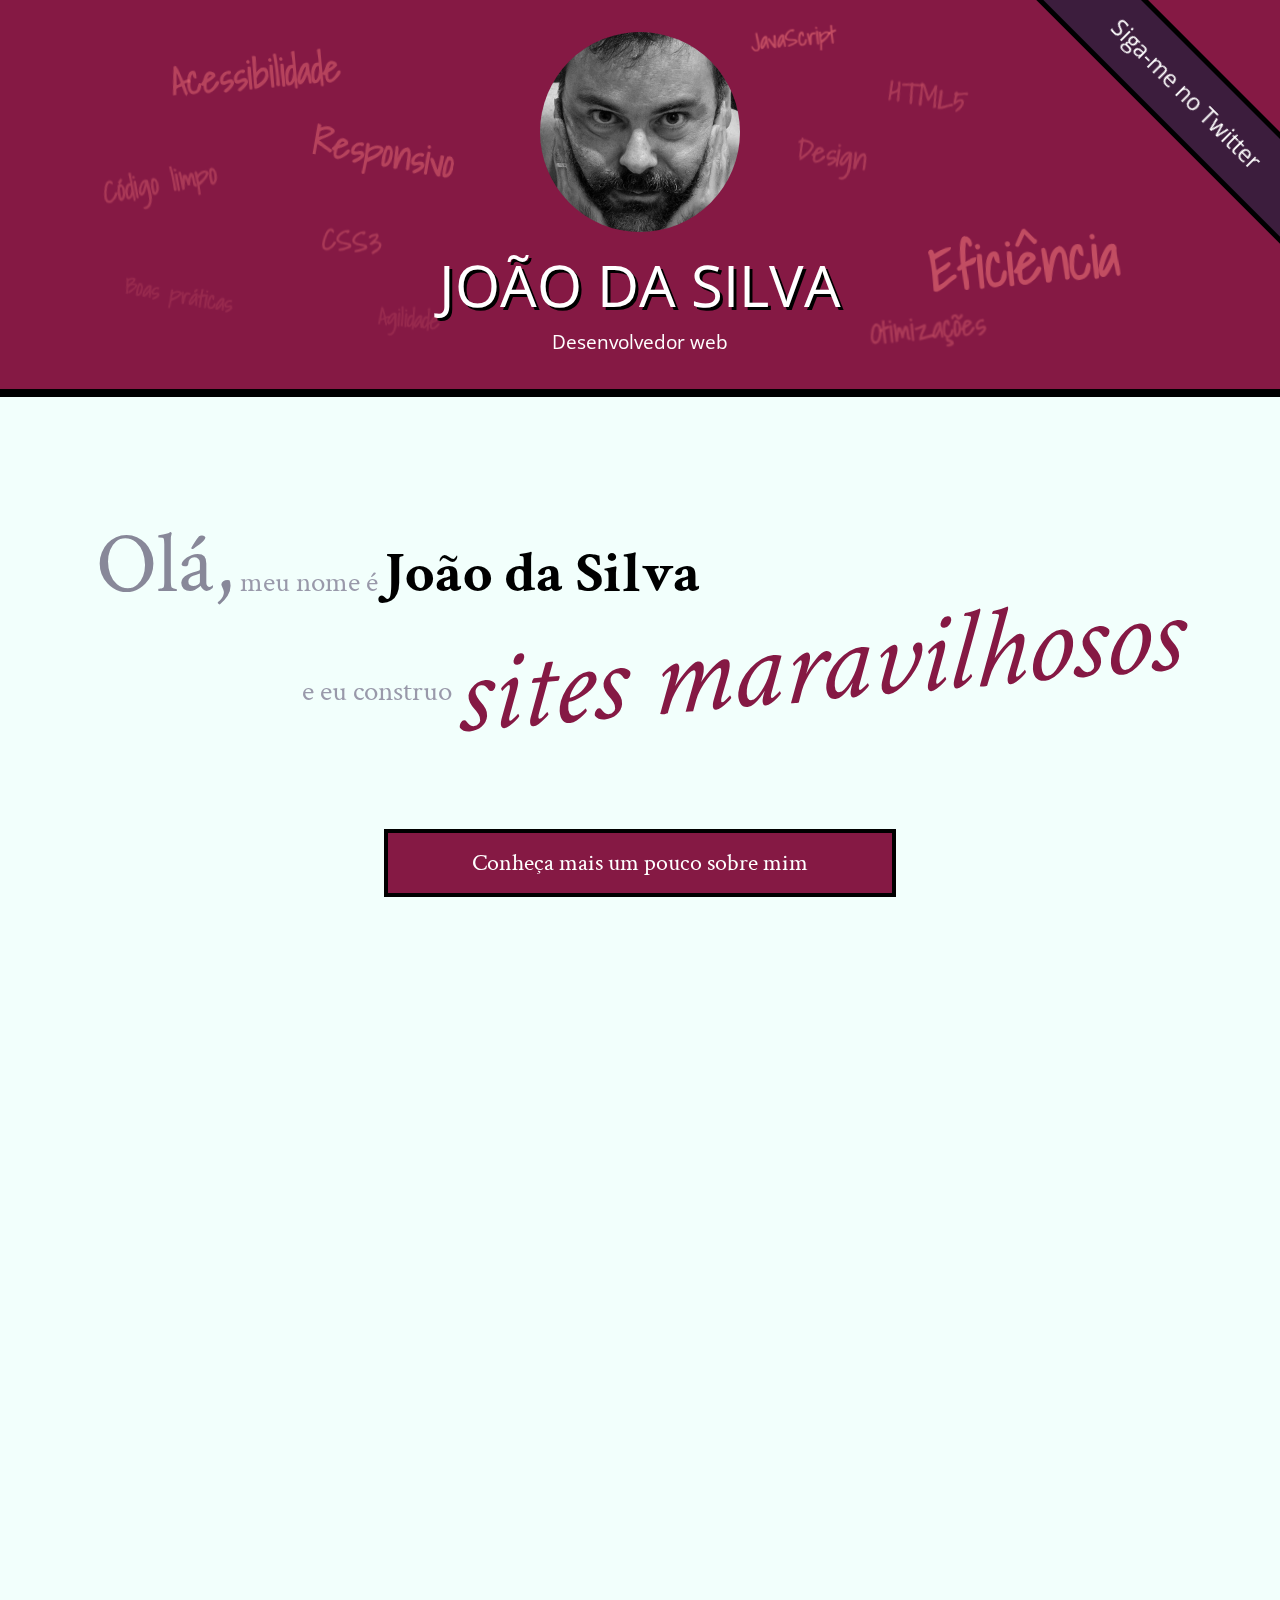
<file: Modelo de Layout/index.html>
<!DOCTYPE html>
<html lang="pt">
<head>
    <meta charset="UTF-8">
    <title>João da Silva - Desenvolvedor Web</title>
    <link rel="shortcut icon" href="imagens/favicon.png">
    <link rel="stylesheet" href="css/reset.css">
    <link rel="stylesheet" href="css/site.css">
    <link rel="stylesheet" href="css/index.css">
    <link rel="stylesheet" href="http://fonts.googleapis.com/css?family=Crimson+Text:400,400italic,600">
    <link rel="stylesheet" href="http://fonts.googleapis.com/css?family=Open+Sans+Condensed:700">
    <link rel="stylesheet" href="http://fonts.googleapis.com/css?family=Shadows+Into+Light">
</head>
<body>
    <header class="titulo-principal">
        <img class="foto-home" src="imagens/eu.jpg" alt="Foto de João da Silva">
        <h1>João da Silva</h1>
        <p class="subtitulo-principal">Desenvolvedor web</p>
        <ul class="palavras-home">
            <li class="palavra-home eficiencia">Eficiência</li>
            <li class="palavra-home boas-praticas">Boas práticas</li>
            <li class="palavra-home codigo-limpo">Código limpo</li>
            <li class="palavra-home css3">CSS3</li>
            <li class="palavra-home html5">HTML5</li>
            <li class="palavra-home javascript">JavaScript</li>
            <li class="palavra-home acessibilidade">Acessibilidade</li>
            <li class="palavra-home responsivo">Responsivo</li>
            <li class="palavra-home otimizacoes">Otimizações</li>
            <li class="palavra-home agilidade">Agilidade</li>
            <li class="palavra-home design">Design</li>
        </ul>
        <a class="banner-twitter" href="http://twitter.com/joaodasilva">Siga-me no Twitter</a>
    </header>
    <main>
        <section class="secao-inicio saudacao">
            <p class="saudacao"><span class="saudacao-inicio">Olá,</span> meu nome é <strong>João da Silva</strong> <span class="saudacao-ultima-linha">e eu construo <em>sites maravilhosos</em></span></p>
            <a class="botao-index" href="bio.html">Conheça mais um pouco sobre mim</a>
        </section>
        <section class="secao-inicio trabalhos">
            <h2>Trabalhos</h2>
            <ul>
                <li><img src="imagens/bmw.png" alt="Site da BMW"></li>
                <li><img src="imagens/ibm.png" alt="Site da IBM"></li>
                <li><img src="imagens/uol.png" alt="Site da UOL"></li>
            </ul>
            <a class="botao-index" href="portfolio.html">Veja mais</a>
        </section>
        <section class="secao-inicio blog">
            <h2>Blog</h2>
            <small>Últimos posts</small>
            <ol>
                <li class="mais-recente">
                    <a href="blog.html">O essencial de design responsivo</a>
                    <p class="inicio-post">
                        Design responsivo tem ganho cada vez mais atenção como técnica de desenvolvimento de páginas web para dispositivos móveis. Mas como começar?
                    </p>
                </li>
                <li>
                    <a href="blog.html">Por que fazer páginas acessíveis?</a>
                    <p class="inicio-post">
                        Tem se falado cada vez sobre acessibilidade na web. Há diversas técnicas e diretivas a serem seguidas, inclusive da própria W3C. Mas vale a pena investir nisso?
                    </p>
                </li>
                <li>
                    <a href="blog.html">JavaScript não obstrusivo</a>
                    <p class="inicio-post">
                        JavaScript é uma linguagem essencial hoje em dia para criar páginas ricas, interativas e dinâmicas. Porém, há alguns cuidados que devem ser tomados ao colocarmos código JavaScript em nossas páginas.
                    </p>
                </li>
            </ol>
            <a class="botao-index" href="blog.html">Veja mais</a>
        </section>
    </main>
    <footer>
        <h2>Vamos conversar?</h2>
        <p>Você pode entrar em contato comigo <a href="contato.html">por e-mail</a> ou pelo telefone <a href="tel:+551234567890">(12) 3456-7890</a></p>
    </footer>
</body>
</html>
</file>
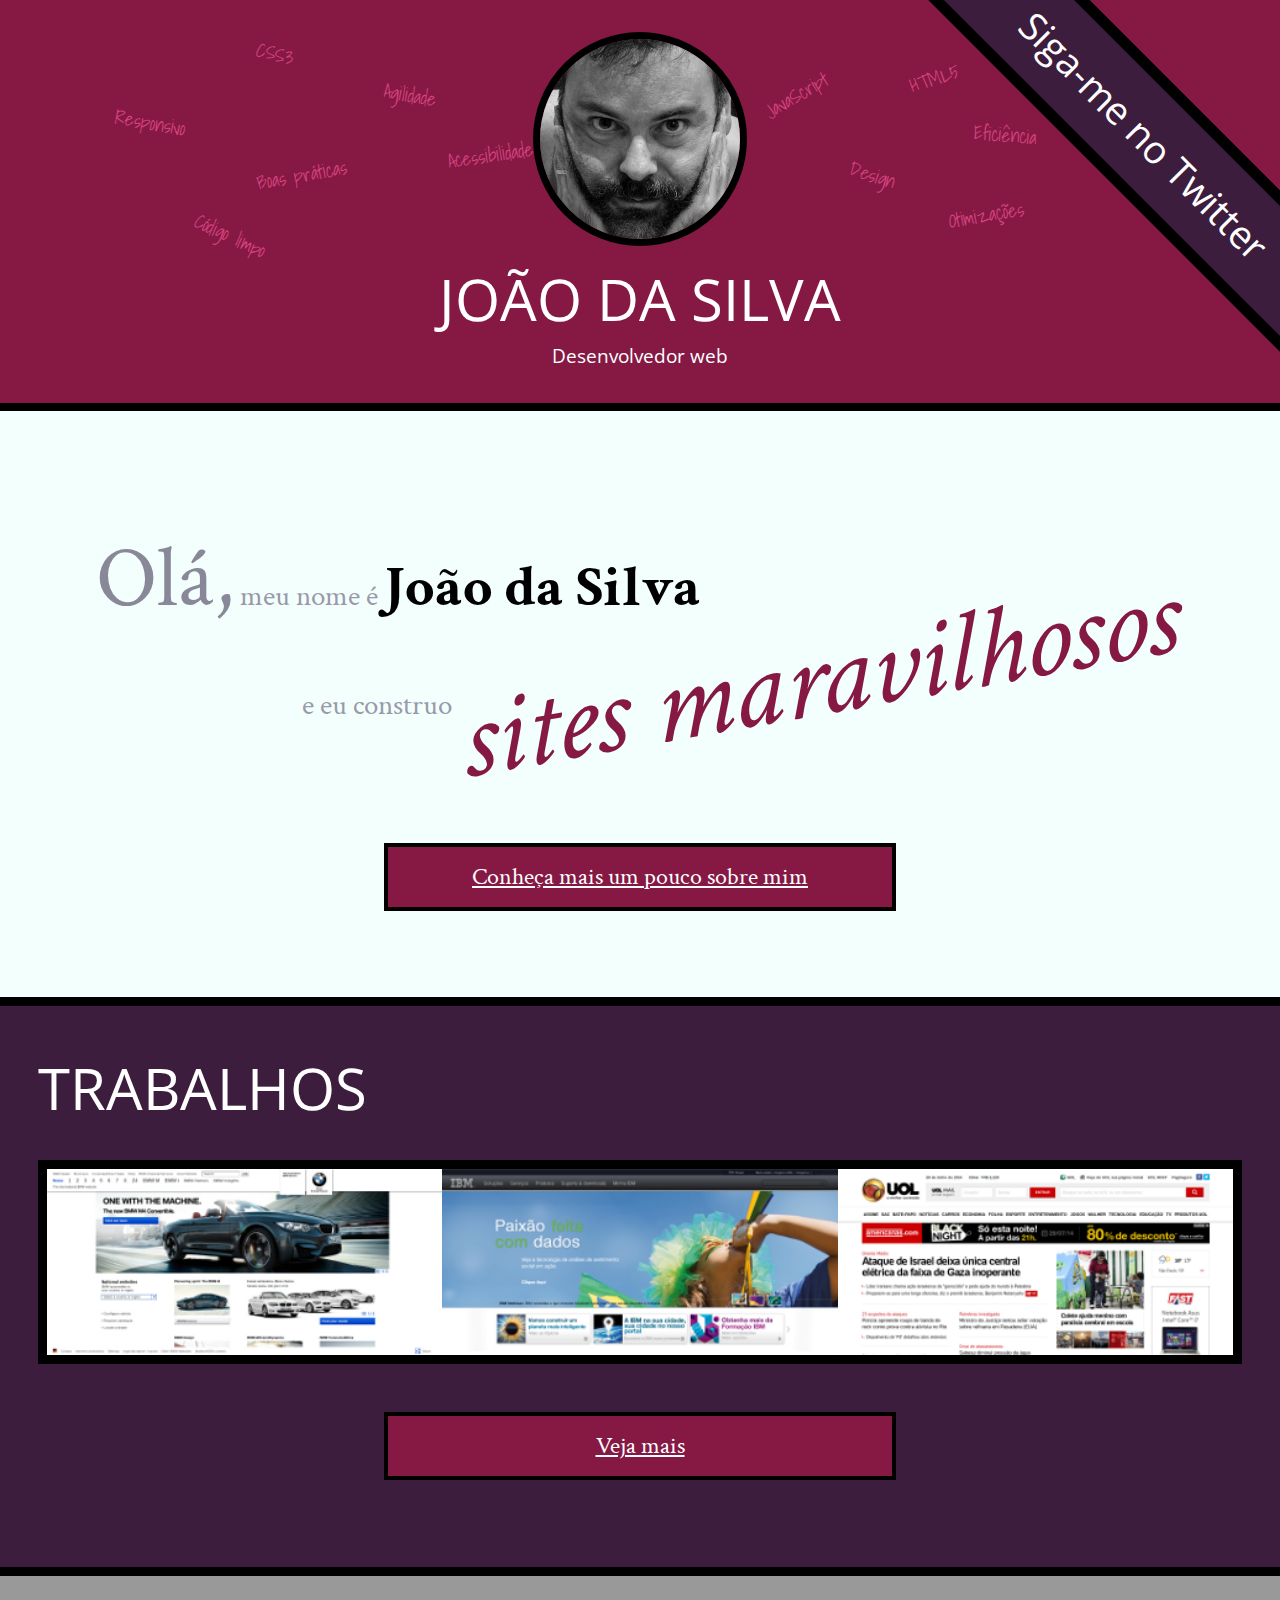
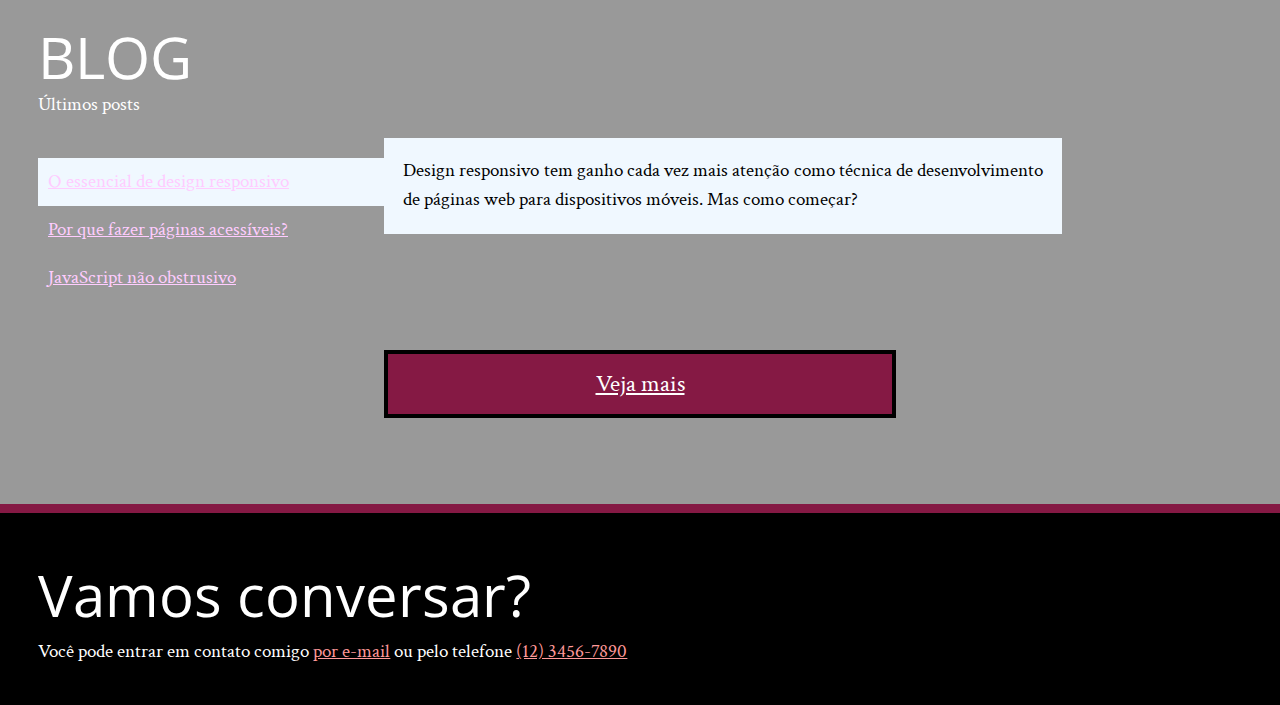
<file: SiteJoao/index.html>
<!DOCTYPE html>
<html lang="pt">
<head>
    <meta charset="UTF-8">
    <title>João da Silva - Desenvolvedor Web</title>
    <link rel="shortcut icon" href="imagens/favicon.png">
    <link rel="stylesheet" href="css/reset.css">
    <link rel="stylesheet" href="css/site.css">
    <link rel="stylesheet" href="css/index.css">
    <link rel="stylesheet" href="http://fonts.googleapis.com/css?family=Crimson+Text:400,400italic,600">
    <link rel="stylesheet" href="http://fonts.googleapis.com/css?family=Open+Sans+Condensed:700">
    <link rel="stylesheet" href="http://fonts.googleapis.com/css?family=Shadows+Into+Light">
</head>
<body>
    <header class="titulo-principal">
        <img class="foto-home" src="imagens/eu.jpg" alt="Foto de João da Silva">
        <a class="banner-tw" href="https://twitter.com/joaodasilva">Siga-me no Twitter</a>
        <h1>João da Silva</h1>
        <p class="subtitulo-principal">Desenvolvedor web</p>
        <ul class = "palavras-home">
            <li class="palavra-home eficiencia">Eficiência</li>
            <li class="palavra-home boas-praticas">Boas práticas</li>
            <li class="palavra-home codigo-limpo">Código limpo</li>
            <li class="palavra-home css3">CSS3</li>
            <li class="palavra-home html5">HTML5</li>
            <li class="palavra-home javascript">JavaScript</li>
            <li class="palavra-home acessibilidade">Acessibilidade</li>
            <li class="palavra-home responsivo">Responsivo</li>
            <li class="palavra-home otimizacoes">Otimizações</li>
            <li class="palavra-home agilidade">Agilidade</li>
            <li class="palavra-home design">Design</li>
        </ul>
    </header>
    <main>
        <section class="secao-inicio saudacao">
            <p class="saudacao"><span class="saudacao-inicio">Olá,</span> meu nome é <strong>João da Silva</strong> <span class="saudacao-ultima-linha">e eu construo <em>sites maravilhosos</em></span></p>
            <a class="botao-index" href="bio.html">Conheça mais um pouco sobre mim</a>
        </section>
        <section class="secao-inicio trabalhos">
            <h2>Trabalhos</h2>
            <ul>
                <li><img src="imagens/bmw.png" alt="Site da BMW"></li>
                <li><img src="imagens/ibm.png" alt="Site da IBM"></li>
                <li><img src="imagens/uol.png" alt="Site da UOL"></li>
            </ul>
            <a class="botao-index" href="portfolio.html">Veja mais</a>
        </section>
        <section class="secao-inicio blog">
            <h2>Blog</h2>
            <small>Últimos posts</small>
            <ol >
                <li class="mais-recente" >
                    <a href="blog.html">O essencial de design responsivo</a>
                    <p class="inicio-post">
                    Design responsivo tem ganho cada vez mais atenção como técnica de desenvolvimento de páginas web para dispositivos móveis. Mas como começar?
                    </p>
                </li>
                <li>
                    <a href="blog.html">Por que fazer páginas acessíveis?</a>
                </li>
                <li>
                    <a href="blog.html">JavaScript não obstrusivo</a>
                </li>
            </ol>
            <a class="botao-index" href="blog.html">Veja mais</a>
        </section>
    </main>
    <footer>
        <h2>Vamos conversar?</h2>
        <p>Você pode entrar em contato comigo <a href="contato.html">por e-mail</a> ou pelo telefone <a href="tel:+551234567890">(12) 3456-7890</a></p>
    </footer>
</body>
</html>
</file>
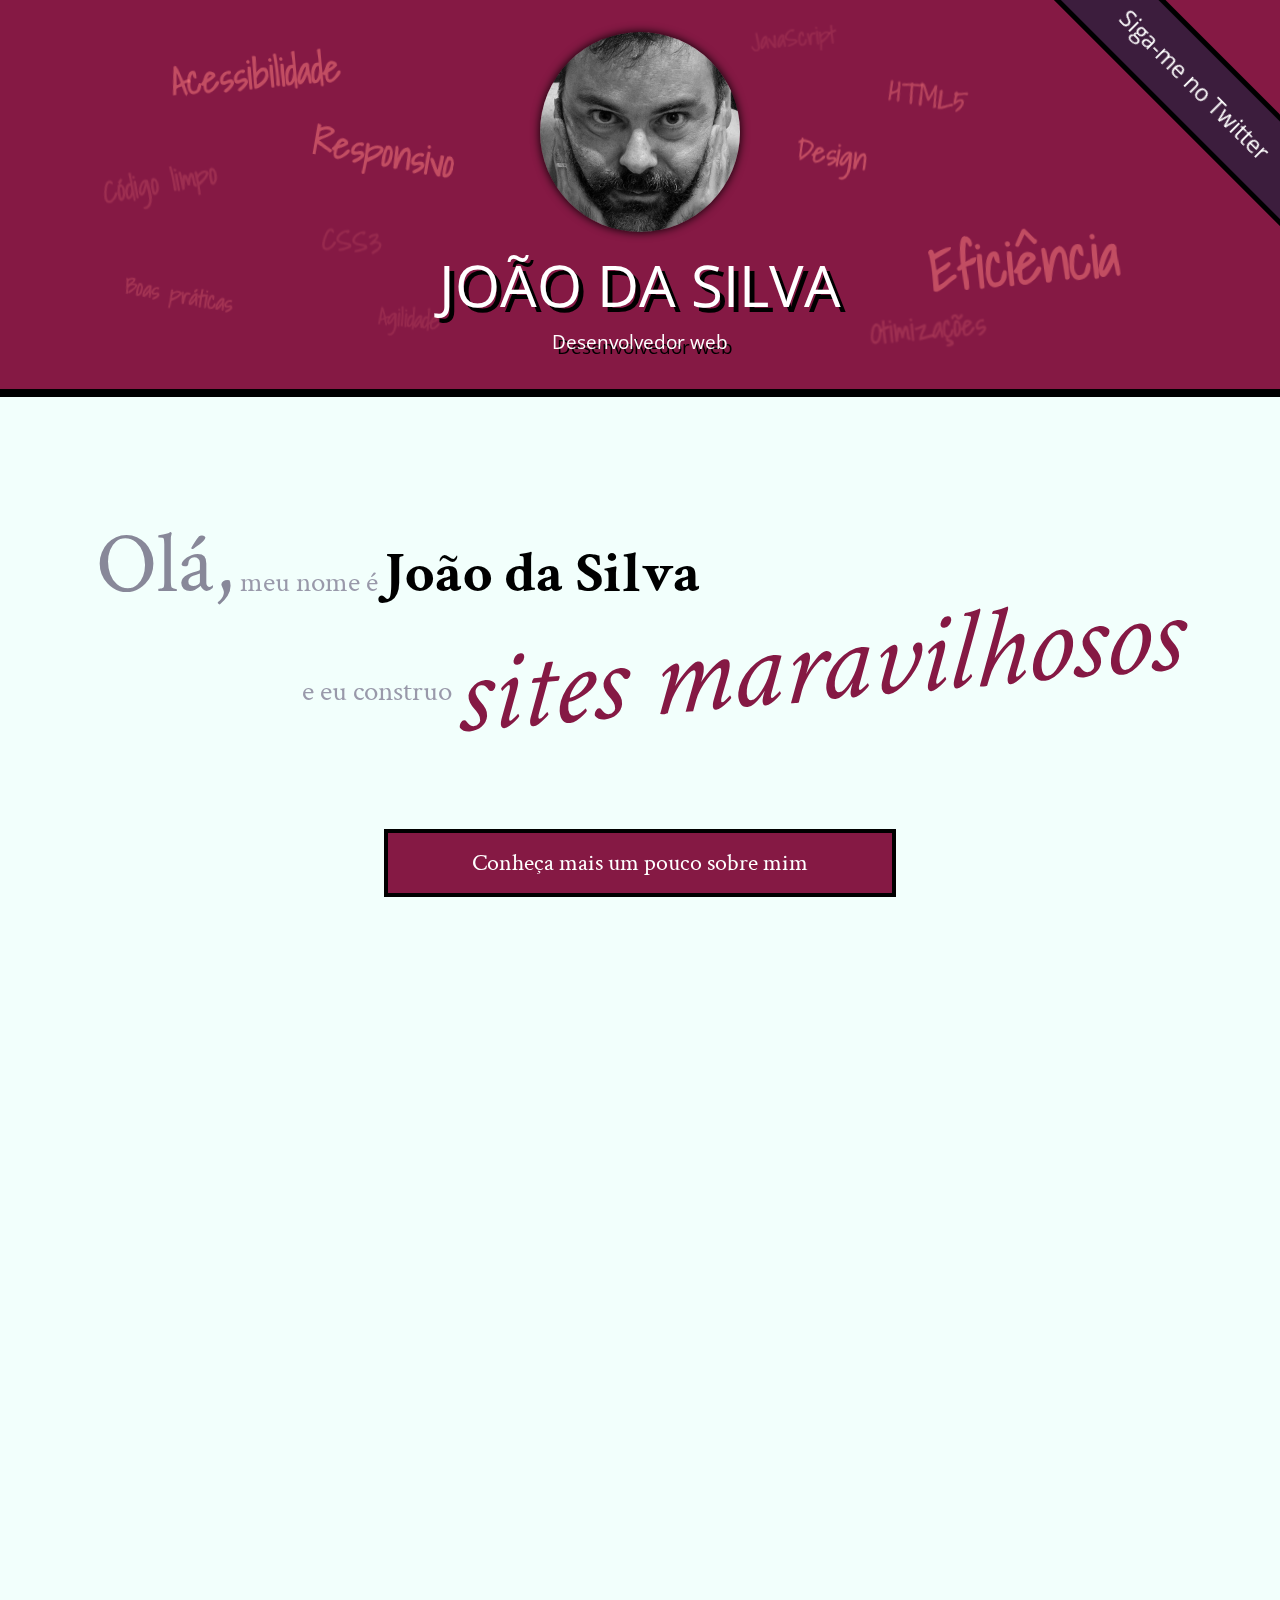
<file: SiteJoaoV2/index.html>
<!DOCTYPE html>
<html lang="pt">
<head>
    <meta charset="UTF-8">
    <title>João da Silva - Desenvolvedor Web</title>
    <link rel="shortcut icon" href="imagens/favicon.png">
    <link rel="stylesheet" href="css/reset.css">
    <link rel="stylesheet" href="css/site.css">
    <link rel="stylesheet" href="css/index.css">
    <link rel="stylesheet" href="http://fonts.googleapis.com/css?family=Crimson+Text:400,400italic,600">
    <link rel="stylesheet" href="http://fonts.googleapis.com/css?family=Open+Sans+Condensed:700">
    <link rel="stylesheet" href="http://fonts.googleapis.com/css?family=Shadows+Into+Light">
</head>
<body>
    <header class="titulo-principal">
        <img class="foto-home" src="imagens/eu.jpg" alt="Foto de João da Silva">
        <h1>João da Silva</h1>
        <p class="subtitulo-principal">Desenvolvedor web</p>
        <ul class="palavras-home">
            <li class="palavra-home eficiencia">Eficiência</li>
            <li class="palavra-home boas-praticas">Boas práticas</li>
            <li class="palavra-home codigo-limpo">Código limpo</li>
            <li class="palavra-home css3">CSS3</li>
            <li class="palavra-home html5">HTML5</li>
            <li class="palavra-home javascript">JavaScript</li>
            <li class="palavra-home acessibilidade">Acessibilidade</li>
            <li class="palavra-home responsivo">Responsivo</li>
            <li class="palavra-home otimizacoes">Otimizações</li>
            <li class="palavra-home agilidade">Agilidade</li>
            <li class="palavra-home design">Design</li>
        </ul>
        <a class="banner-twitter" href="http://twitter.com/joaodasilva">Siga-me no Twitter</a>
    </header>
    <main>
        <section class="secao-inicio saudacao">
            <p class="saudacao"><span class="saudacao-inicio">Olá,</span> meu nome é <strong>João da Silva</strong> <span class="saudacao-ultima-linha">e eu construo <em class="sites-maravilhosos">sites maravilhosos</em></span></p>
            <a class="botao-index" href="bio.html">Conheça mais um pouco sobre mim</a>
        </section>
        <section class="secao-inicio trabalhos">
            <h2 class="subtitulo-secundario">Trabalhos</h2>
            <ul>
                <li><img src="imagens/bmw.png" alt="Site da BMW"></li>
                <li><img src="imagens/ibm.png" alt="Site da IBM"></li>
                <li><img src="imagens/uol.png" alt="Site da UOL"></li>
            </ul>
            <a class="botao-index" href="portfolio.html">Veja mais</a>
        </section>
        <section class="secao-inicio blog">
            <h2 class="subtitulo-secundario">Blog</h2>
            <small>Últimos posts</small>
            <ol>
                <li class="mais-recente">
                    <a href="blog.html">O essencial de design responsivo</a>
                    <p class="inicio-post">
                        Design responsivo tem ganho cada vez mais atenção como técnica de desenvolvimento de páginas web para dispositivos móveis. Mas como começar?
                    </p>
                </li>
                <li class="mais-recente">
                    <a href="blog.html">Por que fazer páginas acessíveis?</a>
                    <p class="inicio-post">
                        Design responsivo tem ganho cada vez mais atenção como técnica de desenvolvimento de páginas web 
                    </p>
                    
                </li>
                <li class="mais-recente">
                    <a href="blog.html">JavaScript não obstrusivo</a>
                    <p class="inicio-post">
                        para dispositivos móveis. Mas como começar?
                    </p>  
                </li>
            </ol>
            <a class="botao-index" href="blog.html">Veja mais</a>
        </section>
    </main>
    <footer>
        <h2>Vamos conversar?</h2>
        <p>Você pode entrar em contato comigo <a href="contato.html">por e-mail</a> ou pelo telefone <a href="tel:+551234567890">(12) 3456-7890</a></p>
    </footer>
</body>
</html>
</file>
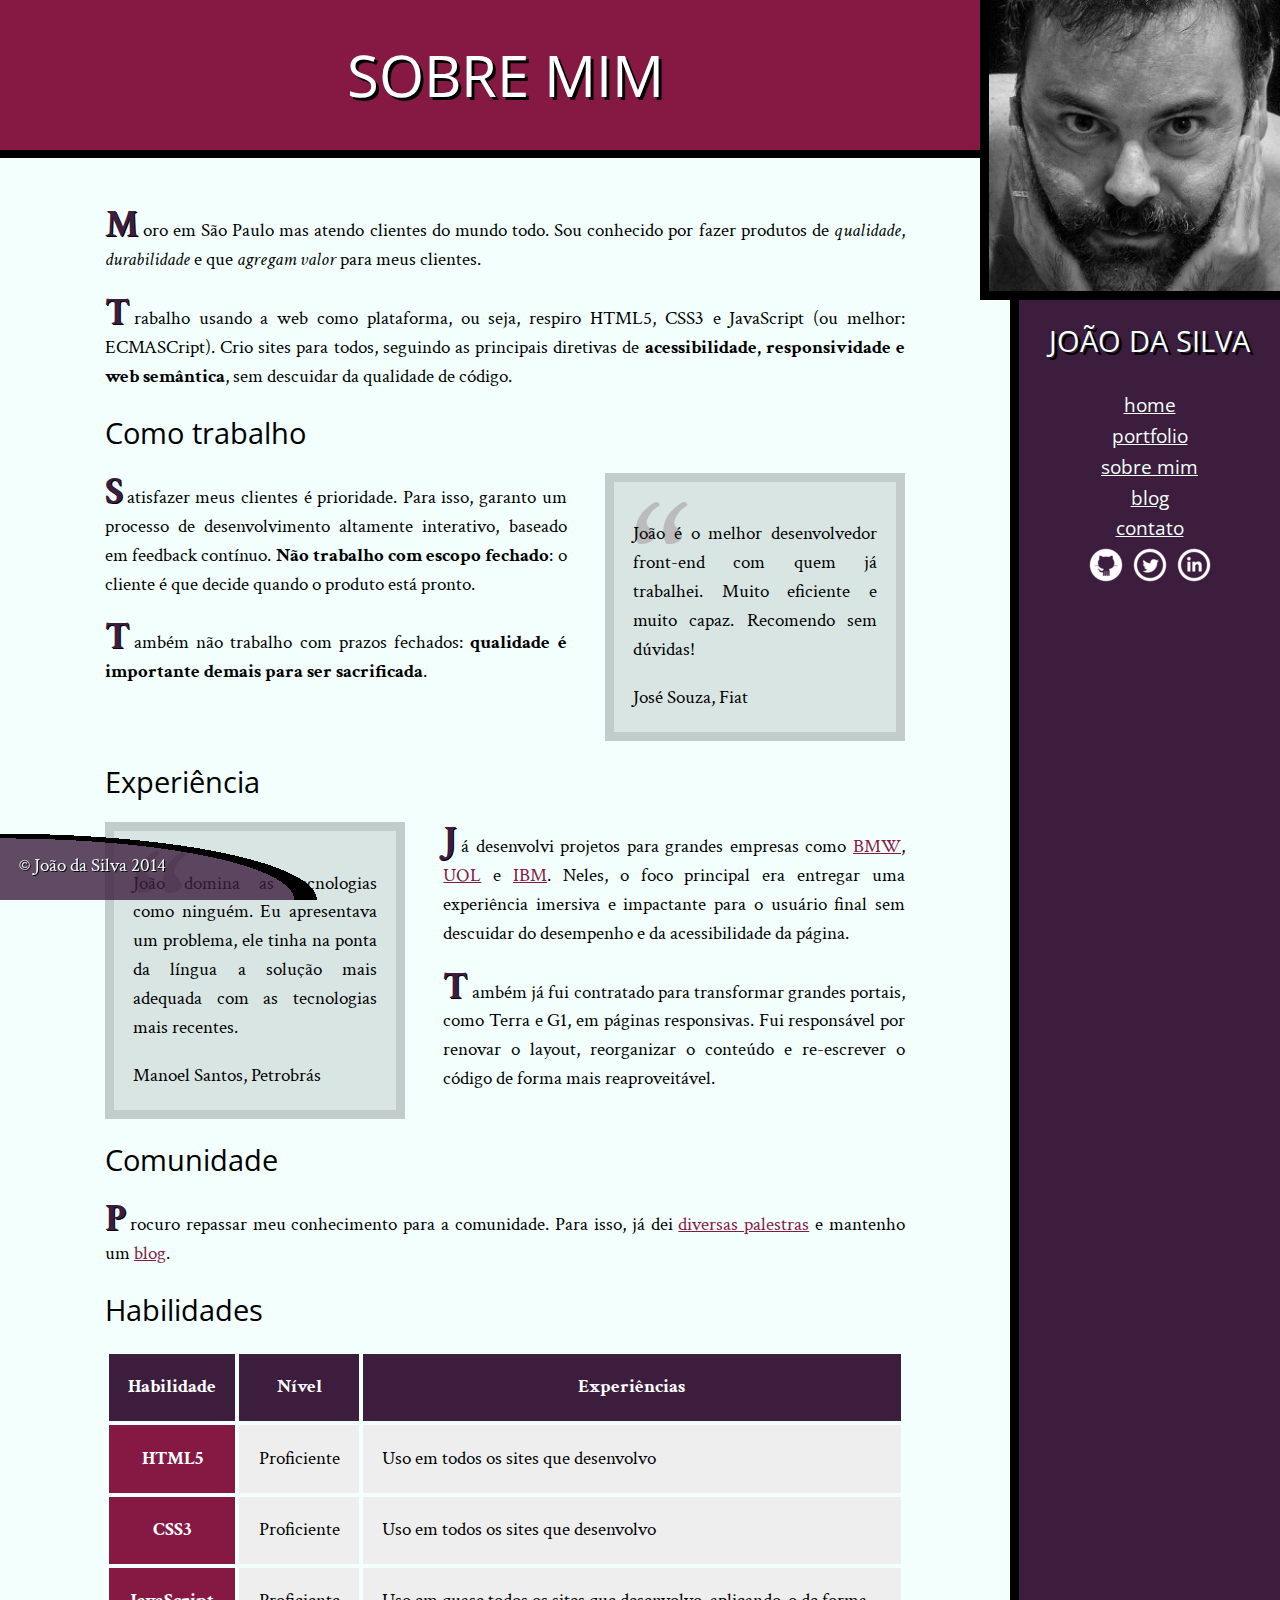
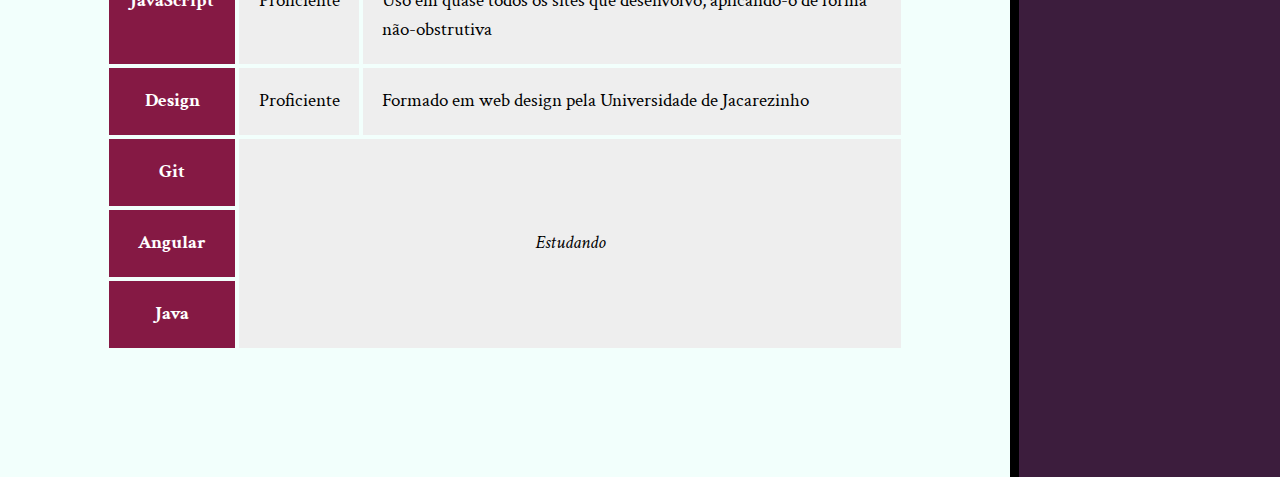
<file: Modelo de Layout/bio.html>
<!DOCTYPE html>
<html>
<head>
    <meta charset="utf-8">
    <title>João da Silva - Biografia</title>
    <link rel="icon" href="imagens/favicon.png">
    <link rel="stylesheet" href="css/reset.css">
    <link rel="stylesheet" href="css/site.css">
    <link rel="stylesheet" href="css/bio.css">
    <link rel="stylesheet" href="http://fonts.googleapis.com/css?family=Crimson+Text:400,400italic,600">
    <link rel="stylesheet" href="http://fonts.googleapis.com/css?family=Open+Sans+Condensed:700">
</head>
<body>
    <main>
        <h1 class="titulo-principal">Sobre mim</h1>
        <div class="container">
            <p>Moro em São Paulo mas atendo clientes do mundo todo. Sou conhecido por fazer produtos de <em>qualidade</em>, <em>durabilidade</em> e que <em>agregam valor</em> para meus clientes.</p>
            <p>Trabalho usando a web como plataforma, ou seja, respiro HTML5, CSS3 e JavaScript (ou melhor: ECMASCript). Crio sites para todos, seguindo as principais diretivas de <strong>acessibilidade, responsividade e web semântica</strong>, sem descuidar da qualidade de código.</p>
            <h2 class="subtitulo-texto">Como trabalho</h2>
            <blockquote class="citacao-bio fiat" tabindex="1">
                <p>João é o melhor desenvolvedor front-end com quem já trabalhei. Muito eficiente e muito capaz. Recomendo sem dúvidas!</p>
                <cite>José Souza, Fiat</cite>
            </blockquote>
            <p>Satisfazer meus clientes é prioridade. Para isso, garanto um processo de desenvolvimento altamente interativo, baseado em feedback contínuo. <strong>Não trabalho com escopo fechado</strong>: o cliente é que decide quando o produto está pronto.</p>
            <p>Também não trabalho com prazos fechados: <strong>qualidade é importante demais para ser sacrificada</strong>.</p>
            <h2 class="subtitulo-texto">Experiência</h2>
            <blockquote class="citacao-bio petrobras" tabindex="1">
                <p>João domina as tecnologias como ninguém. Eu apresentava um problema, ele tinha na ponta da língua a solução mais adequada com as tecnologias mais recentes.</p>
                <cite>Manoel Santos, Petrobrás</cite>
            </blockquote>
            <p>Já desenvolvi projetos para grandes empresas como <a href="http://bmw.com">BMW</a>, <a href="http://www.uol.com.br">UOL</a> e <a href="http://www.ibm.com.br">IBM</a>. Neles, o foco principal era entregar uma experiência imersiva e impactante para o usuário final sem descuidar do desempenho e da acessibilidade da página.</p>
            <p>Também já fui contratado para transformar grandes portais, como Terra e G1, em páginas responsivas. Fui responsável por renovar o layout, reorganizar o conteúdo e re-escrever o código de forma mais reaproveitável.</p>
            <h2 class="subtitulo-texto">Comunidade</h2>
            <p>Procuro repassar meu conhecimento para a comunidade. Para isso, já dei <a href="portfolio.html">diversas palestras</a> e mantenho um <a href="blog.html">blog</a>.</p>
            <h2 class="subtitulo-texto">Habilidades</h2>
            <table class="habilidades">
                <thead>
                    <tr>
                        <th>Habilidade</th>
                        <th>Nível</th>
                        <th>Experiências</th>
                    </tr>
                </thead>
                <tbody>
                    <tr>
                        <th>HTML5</th>
                        <td>Proficiente</td>
                        <td>Uso em todos os sites que desenvolvo</td>
                    </tr>
                    <tr>
                        <th>CSS3</th>
                        <td>Proficiente</td>
                        <td>Uso em todos os sites que desenvolvo</td>
                    </tr>
                    <tr>
                        <th>JavaScript</th>
                        <td>Proficiente</td>
                        <td>Uso em quase todos os sites que desenvolvo, aplicando-o de forma não-obstrutiva</td>
                    </tr>
                    <tr>
                        <th>Design</th>
                        <td>Proficiente</td>
                        <td>Formado em web design pela Universidade de Jacarezinho</td>
                    </tr>
                    <tr>
                        <th>Git</th>
                        <td colspan="2" rowspan="3">Estudando</td>
                    </tr>
                    <tr>
                        <th>Angular</th>
                    </tr>
                    <tr>
                        <th>Java</th>
                    </tr>
                </tbody>
            </table>
        </div>
    </main>
    <img src="imagens/eu.jpg" alt="Minha foto" class="minha-foto">
    <aside class="navegacao-site">
        <h1>João da Silva</h1>
        <nav>
            <ul>
                <li><a href="index.html">Home</a></li>
                <li><a href="portfolio.html">Portfolio</a></li>
                <li><a href="bio.html">Sobre mim</a></li>
                <li><a href="blog.html">Blog</a></li>
                <li><a href="contato.html">Contato</a></li>
            </ul>
        </nav>
        <ul class="icones-redes-sociais">
            <li>
                <a href="https://github.com/joaodasilva" class="github" data-tooltip="Veja meus projetos opensource">
                    Github
                </a>
            </li>
            <li>
                <a href="https://twitter.com/joaodasilva" class="twitter" data-tooltip="Siga-me no Twitter">
                    Twitter
                </a>
            </li>
            <li>
                <a href="https://br.linkedin.com/pub/joão-da-silva/32/4/508" class="linkedin" data-tooltip="Veja meu currículo">
                    LinkedIn
                </a>
            </li>
        </ul>
    </aside>
    <footer class="rodape-pagina">
        &copy; João da Silva 2014
    </footer>
</body>
</html>
</file>
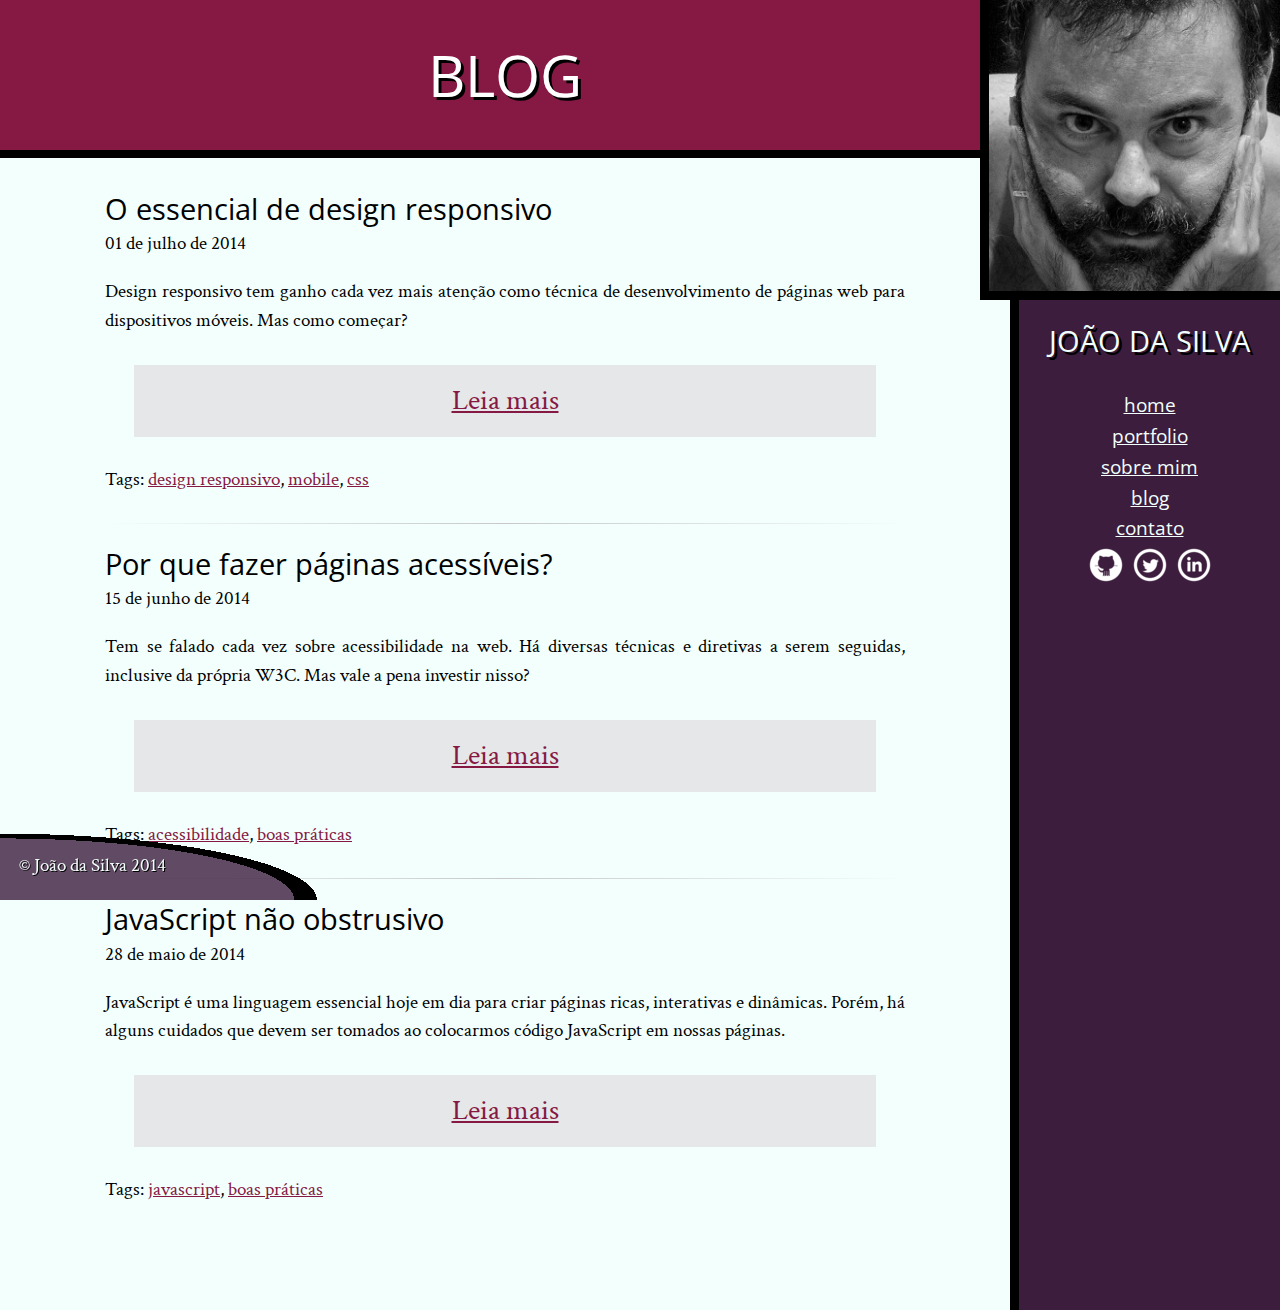
<file: Modelo de Layout/blog.html>
<!DOCTYPE html>
<html>
<head>
    <meta charset="utf-8">
    <title>Blog - João da Silva</title>
    <link rel="icon" href="imagens/favicon.png">
    <link rel="stylesheet" href="css/reset.css">
    <link rel="stylesheet" href="css/site.css">
    <link rel="stylesheet" href="css/blog.css">
    <link rel="stylesheet" href="http://fonts.googleapis.com/css?family=Crimson+Text:400,400italic,600">
    <link rel="stylesheet" href="http://fonts.googleapis.com/css?family=Open+Sans+Condensed:700">
</head>
<body>
    <main>
        <h1 class="titulo-principal">Blog</h1>
        <div class="container">
            <article class="post-blog">
                <h2 class="subtitulo-texto">O essencial de design responsivo</h2>
                <time datetime="2014-07-01">01 de julho de 2014</time>
                <p>Design responsivo tem ganho cada vez mais atenção como técnica de desenvolvimento de páginas web para dispositivos móveis. Mas como começar?</p>
                <a class="leia-mais" href="#">Leia mais</a>
                <footer>Tags: <a href="#">design responsivo</a>, <a href="#">mobile</a>, <a href="#">css</a></footer>
            </article>
            <article class="post-blog">
                <h2 class="subtitulo-texto">Por que fazer páginas acessíveis?</h2>
                <time datetime="2014-06-15">15 de junho de 2014</time>
                <p>Tem se falado cada vez sobre acessibilidade na web. Há diversas técnicas e diretivas a serem seguidas, inclusive da própria W3C. Mas vale a pena investir nisso?</p>
                <a class="leia-mais" href="#">Leia mais</a>
                <footer>Tags: <a href="#">acessibilidade</a>, <a href="#">boas práticas</a></footer>
            </article>
            <article class="post-blog">
                <h2 class="subtitulo-texto">JavaScript não obstrusivo</h2>
                <time datetime="2014-05-28">28 de maio de 2014</time>
                <p>JavaScript é uma linguagem essencial hoje em dia para criar páginas ricas, interativas e dinâmicas. Porém, há alguns cuidados que devem ser tomados ao colocarmos código JavaScript em nossas páginas.</p>
                <a class="leia-mais" href="#">Leia mais</a>
                <footer>Tags: <a href="#">javascript</a>, <a href="#">boas práticas</a></footer>
            </article>
        </div>
    </main>
    <img src="imagens/eu.jpg" alt="Minha foto" class="minha-foto">
    <aside class="navegacao-site">
        <h1>João da Silva</h1>
        <nav>
            <ul>
                <li><a href="index.html">Home</a></li>
                <li><a href="portfolio.html">Portfolio</a></li>
                <li><a href="bio.html">Sobre mim</a></li>
                <li><a href="blog.html">Blog</a></li>
                <li><a href="contato.html">Contato</a></li>
            </ul>
        </nav>
        <ul class="icones-redes-sociais">
            <li>
                <a href="https://github.com/joaodasilva" class="github" data-tooltip="Veja meus projetos opensource">
                    Github
                </a>
            </li>
            <li>
                <a href="https://twitter.com/joaodasilva" class="twitter" data-tooltip="Siga-me no Twitter">
                    Twitter
                </a>
            </li>
            <li>
                <a href="https://br.linkedin.com/pub/joão-da-silva/32/4/508" class="linkedin" data-tooltip="Veja meu currículo">
                    LinkedIn
                </a>
            </li>
        </ul>
    </aside>
    <footer class="rodape-pagina">
        &copy; João da Silva 2014
    </footer>
</body>
</html>
</file>
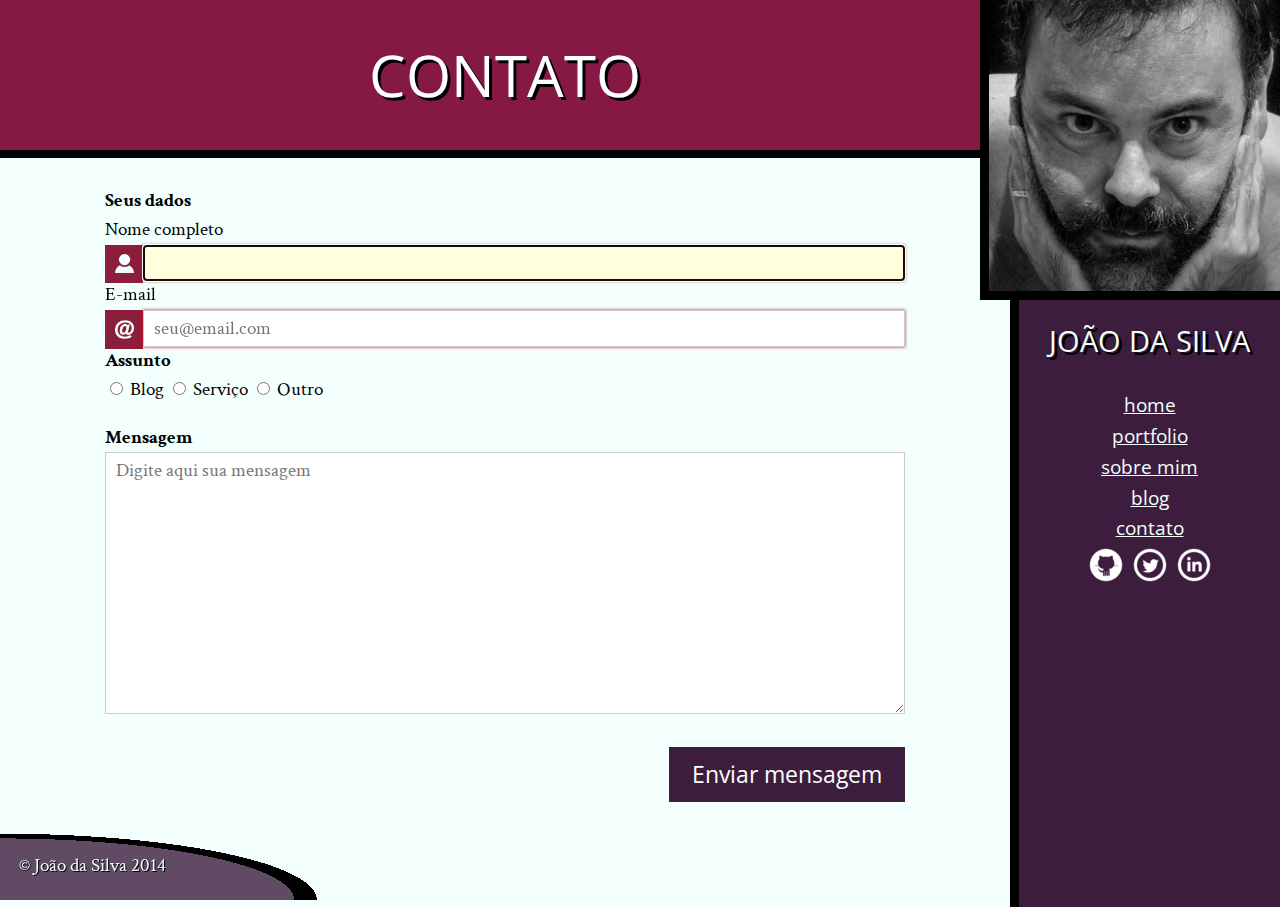
<file: Modelo de Layout/contato.html>
<!DOCTYPE html>
<html>
<head>
    <meta charset="utf-8">
    <title>João da Silva - Contato</title>
    <link rel="icon" href="imagens/favicon.png">
    <link rel="stylesheet" href="css/reset.css">
    <link rel="stylesheet" href="css/site.css">
    <link rel="stylesheet" href="css/contato.css">
    <link rel="stylesheet" href="http://fonts.googleapis.com/css?family=Crimson+Text:400,400italic,600">
    <link rel="stylesheet" href="http://fonts.googleapis.com/css?family=Open+Sans+Condensed:700">
</head>
<body>
    <main>
        <h1 class="titulo-principal">Contato</h1>
        <div class="container">
            <form>
                <fieldset>
                    <legend>Seus dados</legend>
                    <label class="com-icone" for="nome">Nome completo</label>
                    <input id="nome" type="text" name="nome" required autofocus pattern="[A-Za-z ']{4,}" title="O nome precisa ter pelo menos 4 caracteres">
                    <label class="com-icone" for="email">E-mail</label>
                    <input id="email" type="email" name="email" required placeholder="seu@email.com">
                </fieldset>
                <fieldset>
                    <legend>Assunto</legend>
                    <label>
                        <input type="radio" name="assunto" value="Blog">
                        Blog
                    </label>
                    <label>
                        <input type="radio" name="assunto" value="Serviço">
                        Serviço
                    </label>
                    <label>
                        <input type="radio" name="assunto" value="Outro">
                        Outro
                        <input type="text" name="outro-assunto">
                    </label>
                </fieldset>
                <label for="mensagem">Mensagem</label>
                <textarea id="mensagem" name="mensagem" cols="60" rows="10" placeholder="Digite aqui sua mensagem"></textarea>
                <button type="submit">Enviar mensagem</button>
            </form>
        </div>
    </main>
    <img src="imagens/eu.jpg" alt="Minha foto" class="minha-foto">
    <aside class="navegacao-site">
        <h1>João da Silva</h1>
        <nav>
            <ul>
                <li><a href="index.html">Home</a></li>
                <li><a href="portfolio.html">Portfolio</a></li>
                <li><a href="bio.html">Sobre mim</a></li>
                <li><a href="blog.html">Blog</a></li>
                <li><a href="contato.html">Contato</a></li>
            </ul>
        </nav>
        <ul class="icones-redes-sociais">
            <li>
                <a href="https://github.com/joaodasilva" class="github" data-tooltip="Veja meus projetos opensource">
                    Github
                </a>
            </li>
            <li>
                <a href="https://twitter.com/joaodasilva" class="twitter" data-tooltip="Siga-me no Twitter">
                    Twitter
                </a>
            </li>
            <li>
                <a href="https://br.linkedin.com/pub/joão-da-silva/32/4/508" class="linkedin" data-tooltip="Veja meu currículo">
                    LinkedIn
                </a>
            </li>
        </ul>
    </aside>
    <footer class="rodape-pagina">
        &copy; João da Silva 2014
    </footer>
</body>
</html>
</file>
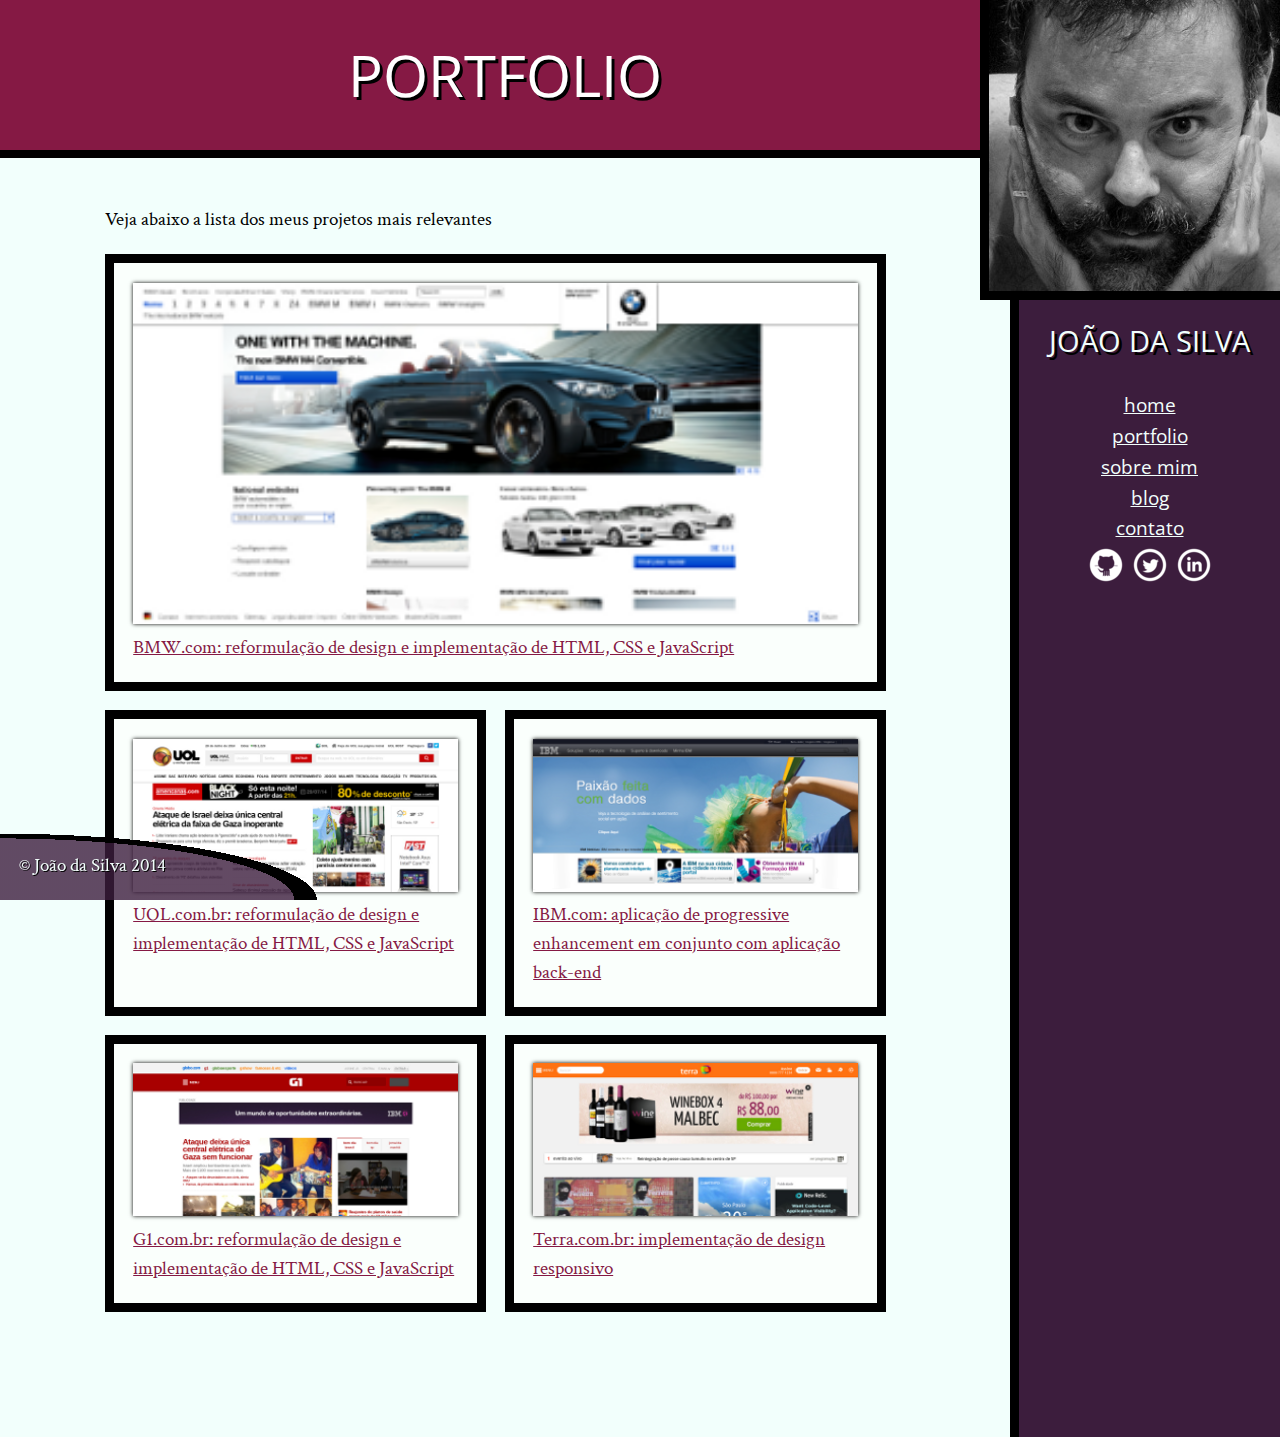
<file: Modelo de Layout/portfolio.html>
<!DOCTYPE html>
<html>
<head>
    <meta charset="utf-8">
    <title>Portfolio - João da Silva</title>
    <link rel="icon" href="imagens/favicon.png">
    <link rel="stylesheet" href="css/reset.css">
    <link rel="stylesheet" href="css/site.css">
    <link rel="stylesheet" href="css/portfolio.css">
    <link rel="stylesheet" href="http://fonts.googleapis.com/css?family=Crimson+Text:400,400italic,600">
    <link rel="stylesheet" href="http://fonts.googleapis.com/css?family=Open+Sans+Condensed:700">
</head>
<body>
    <main>
        <h1 class="titulo-principal">Portfolio</h1>
        <div class="container">
            <p>Veja abaixo a lista dos meus projetos mais relevantes</p>
            <ol class="portfolio">
                <li><a href="http://bmw.com">
                        <figure>
                            <img src="imagens/bmw.png" alt="Site da BMW">
                            <figcaption>BMW.com: reformulação de design e implementação de HTML, CSS e JavaScript</figcaption>
                        </figure>
                </a></li>
                <li><a href="http://uol.com.br">
                        <figure>
                            <img src="imagens/uol.png" alt="Front-page da UOL">
                            <figcaption>UOL.com.br: reformulação de design e implementação de HTML, CSS e JavaScript</figcaption>
                        </figure>
                </a></li>
                <li><a href="http://www.ibm.com.br">
                        <figure>
                            <img src="imagens/ibm.png" alt="Site da IBM">
                            <figcaption>IBM.com: aplicação de progressive enhancement em conjunto com aplicação back-end</figcaption>
                        </figure>
                </a></li>
                <li><a href="http://g1.com.br">
                        <figure>
                            <img src="imagens/g1.png" alt="Front-page do portal G1">
                            <figcaption>G1.com.br: reformulação de design e implementação de HTML, CSS e JavaScript</figcaption>
                        </figure>
                </a></li>
                <li><a href="http://terra.com.br">
                        <figure>
                            <img src="imagens/terra.png" alt="Front-page do portal Terra">
                            <figcaption>Terra.com.br: implementação de design responsivo</figcaption>
                        </figure>
                </a></li>
            </ol>
        </div>
    </main>
    <img src="imagens/eu.jpg" alt="Minha foto" class="minha-foto">
    <aside class="navegacao-site">
        <h1>João da Silva</h1>
        <nav>
            <ul>
                <li><a href="index.html">Home</a></li>
                <li><a href="portfolio.html">Portfolio</a></li>
                <li><a href="bio.html">Sobre mim</a></li>
                <li><a href="blog.html">Blog</a></li>
                <li><a href="contato.html">Contato</a></li>
            </ul>
        </nav>
        <ul class="icones-redes-sociais">
            <li>
                <a href="https://github.com/joaodasilva" class="github" data-tooltip="Veja meus projetos opensource">
                    Github
                </a>
            </li>
            <li>
                <a href="https://twitter.com/joaodasilva" class="twitter" data-tooltip="Siga-me no Twitter">
                    Twitter
                </a>
            </li>
            <li>
                <a href="https://br.linkedin.com/pub/joão-da-silva/32/4/508" class="linkedin" data-tooltip="Veja meu currículo">
                    LinkedIn
                </a>
            </li>
        </ul>
    </aside>
    <footer class="rodape-pagina">
        &copy; João da Silva 2014
    </footer>
</body>
</html>
</file>
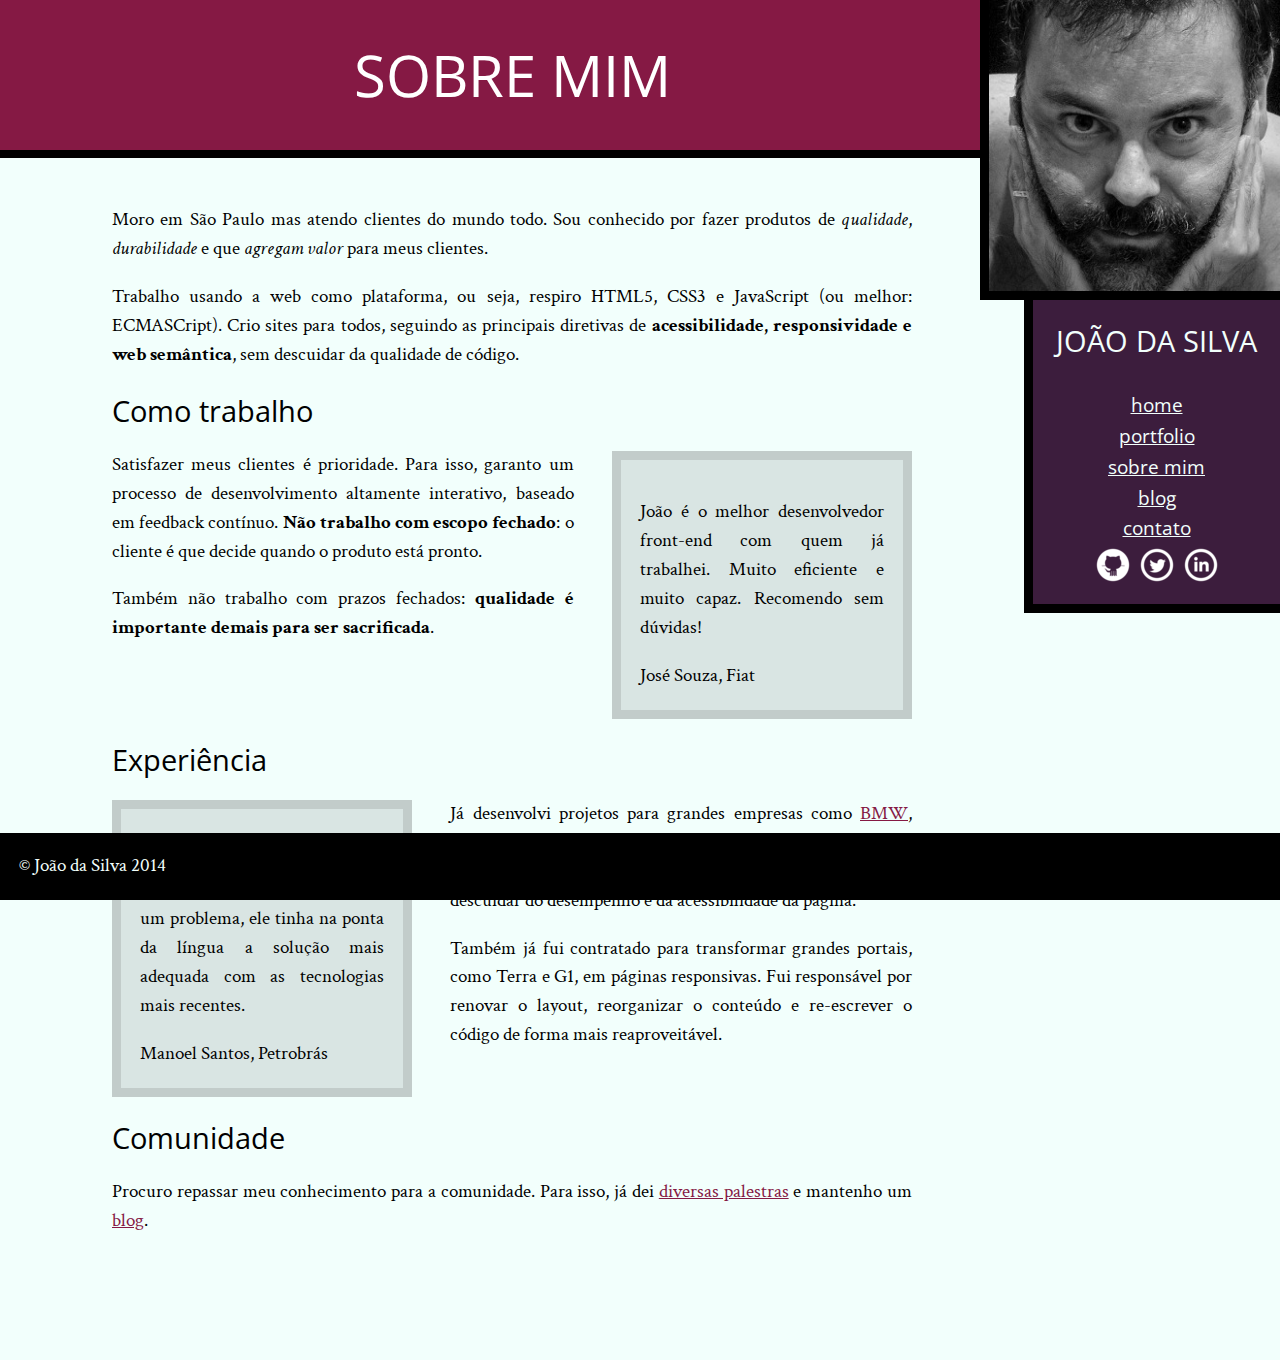
<file: SiteJoao/bio.html>
<!DOCTYPE html>
<html>
<head>
    <meta charset="utf-8">
    <title>João da Silva - Biografia</title>
    <link rel="icon" href="imagens/favicon.png">
    <link rel="stylesheet" href="css/reset.css">
    <link rel="stylesheet" href="css/site.css">
    <link rel="stylesheet" href="css/bio.css">
    <link rel="stylesheet" href="http://fonts.googleapis.com/css?family=Crimson+Text:400,400italic,600">
    <link rel="stylesheet" href="http://fonts.googleapis.com/css?family=Open+Sans+Condensed:700">
</head>
<body>
    <main>
        <h1 class="titulo-principal">Sobre mim</h1>
        <div class="container">
            <p>Moro em São Paulo mas atendo clientes do mundo todo. Sou conhecido por fazer produtos de <em>qualidade</em>, <em>durabilidade</em> e que <em>agregam valor</em> para meus clientes.</p>
            <p>Trabalho usando a web como plataforma, ou seja, respiro HTML5, CSS3 e JavaScript (ou melhor: ECMASCript). Crio sites para todos, seguindo as principais diretivas de <strong>acessibilidade, responsividade e web semântica</strong>, sem descuidar da qualidade de código.</p>
            <h2 class="subtitulo-texto">Como trabalho</h2>
            <blockquote class="citacao-bio fiat">
                <p>João é o melhor desenvolvedor front-end com quem já trabalhei. Muito eficiente e muito capaz. Recomendo sem dúvidas!</p>
                <cite>José Souza, Fiat</cite>
            </blockquote>
            <p>Satisfazer meus clientes é prioridade. Para isso, garanto um processo de desenvolvimento altamente interativo, baseado em feedback contínuo. <strong>Não trabalho com escopo fechado</strong>: o cliente é que decide quando o produto está pronto.</p>
            <p>Também não trabalho com prazos fechados: <strong>qualidade é importante demais para ser sacrificada</strong>.</p>
            <h2 class="subtitulo-texto">Experiência</h2>
            <blockquote class="citacao-bio petrobras">
                <p>João domina as tecnologias como ninguém. Eu apresentava um problema, ele tinha na ponta da língua a solução mais adequada com as tecnologias mais recentes.</p>
                <cite>Manoel Santos, Petrobrás</cite>
            </blockquote>
            <p>Já desenvolvi projetos para grandes empresas como <a href="http://bmw.com">BMW</a>, <a href="http://www.uol.com.br">UOL</a> e <a href="http://www.ibm.com.br">IBM</a>. Neles, o foco principal era entregar uma experiência imersiva e impactante para o usuário final sem descuidar do desempenho e da acessibilidade da página.</p>
            <p>Também já fui contratado para transformar grandes portais, como Terra e G1, em páginas responsivas. Fui responsável por renovar o layout, reorganizar o conteúdo e re-escrever o código de forma mais reaproveitável.</p>
            <h2 class="subtitulo-texto">Comunidade</h2>
            <p>Procuro repassar meu conhecimento para a comunidade. Para isso, já dei <a href="portfolio.html">diversas palestras</a> e mantenho um <a href="blog.html">blog</a>.</p>
        </div>
    </main>
    <img src="imagens/eu.jpg" alt="Minha foto" class="minha-foto">
    <aside class="navegacao-site">
        <h1>João da Silva</h1>
        <nav>
            <ul>
                <li><a href="index.html">Home</a></li>
                <li><a href="portfolio.html">Portfolio</a></li>
                <li><a href="bio.html">Sobre mim</a></li>
                <li><a href="blog.html">Blog</a></li>
                <li><a href="contato.html">Contato</a></li>
            </ul>
        </nav>
        <ul class="icones-redes-sociais">
            <li>
                <a href="https://github.com/joaodasilva" class="github">
                    Github
                </a>
            </li>
            <li>
                <a href="https://twitter.com/joaodasilva" class="twitter">
                    Twitter
                </a>
            </li>
            <li>
                <a href="https://br.linkedin.com/pub/joão-da-silva/32/4/508" class="linkedin">
                    LinkedIn
                </a>
            </li>
        </ul>
    </aside>
    <footer class="rodape-pagina">
        &copy; João da Silva 2014
    </footer>
</body>
</html>
</file>
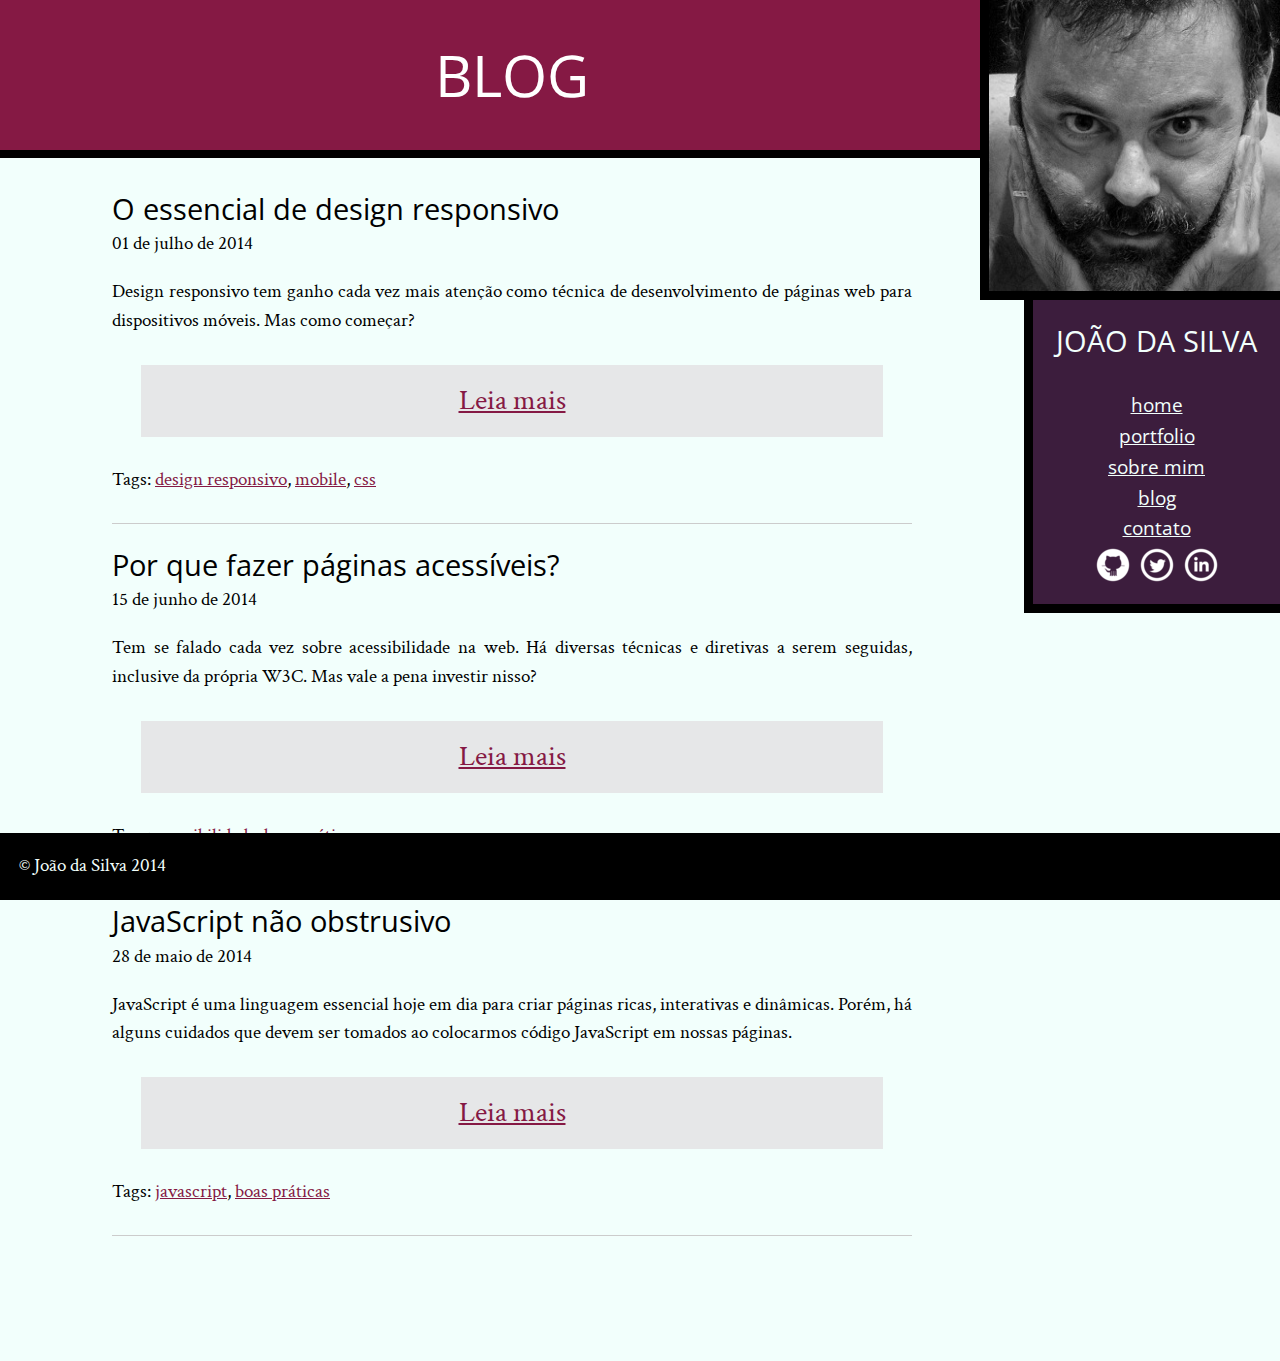
<file: SiteJoao/blog.html>
<!DOCTYPE html>
<html>
<head>
    <meta charset="utf-8">
    <title>Blog - João da Silva</title>
    <link rel="icon" href="imagens/favicon.png">
    <link rel="stylesheet" href="css/reset.css">
    <link rel="stylesheet" href="css/site.css">
    <link rel="stylesheet" href="css/blog.css">
    <link rel="stylesheet" href="http://fonts.googleapis.com/css?family=Crimson+Text:400,400italic,600">
    <link rel="stylesheet" href="http://fonts.googleapis.com/css?family=Open+Sans+Condensed:700">
</head>
<body>
    <main>
        <h1 class="titulo-principal">Blog</h1>
        <div class="container">
            <article class="post-blog">
                <h2 class="subtitulo-texto">O essencial de design responsivo</h2>
                <time datetime="2014-07-01">01 de julho de 2014</time>
                <p>Design responsivo tem ganho cada vez mais atenção como técnica de desenvolvimento de páginas web para dispositivos móveis. Mas como começar?</p>
                <a class="leia-mais" href="#">Leia mais</a>
                <footer>Tags: <a href="#">design responsivo</a>, <a href="#">mobile</a>, <a href="#">css</a></footer>
            </article>
            <article class="post-blog">
                <h2 class="subtitulo-texto">Por que fazer páginas acessíveis?</h2>
                <time datetime="2014-06-15">15 de junho de 2014</time>
                <p>Tem se falado cada vez sobre acessibilidade na web. Há diversas técnicas e diretivas a serem seguidas, inclusive da própria W3C. Mas vale a pena investir nisso?</p>
                <a class="leia-mais" href="#">Leia mais</a>
                <footer>Tags: <a href="#">acessibilidade</a>, <a href="#">boas práticas</a></footer>
            </article>
            <article class="post-blog">
                <h2 class="subtitulo-texto">JavaScript não obstrusivo</h2>
                <time datetime="2014-05-28">28 de maio de 2014</time>
                <p>JavaScript é uma linguagem essencial hoje em dia para criar páginas ricas, interativas e dinâmicas. Porém, há alguns cuidados que devem ser tomados ao colocarmos código JavaScript em nossas páginas.</p>
                <a class="leia-mais" href="#">Leia mais</a>
                <footer>Tags: <a href="#">javascript</a>, <a href="#">boas práticas</a></footer>
            </article>
        </div>
    </main>
    <img src="imagens/eu.jpg" alt="Minha foto" class="minha-foto">
    <aside class="navegacao-site">
        <h1>João da Silva</h1>
        <nav>
            <ul>
                <li><a href="index.html">Home</a></li>
                <li><a href="portfolio.html">Portfolio</a></li>
                <li><a href="bio.html">Sobre mim</a></li>
                <li><a href="blog.html">Blog</a></li>
                <li><a href="contato.html">Contato</a></li>
            </ul>
        </nav>
        <ul class="icones-redes-sociais">
            <li>
                <a href="https://github.com/joaodasilva" class="github">
                    Github
                </a>
            </li>
            <li>
                <a href="https://twitter.com/joaodasilva" class="twitter">
                    Twitter
                </a>
            </li>
            <li>
                <a href="https://br.linkedin.com/pub/joão-da-silva/32/4/508" class="linkedin">
                    LinkedIn
                </a>
            </li>
        </ul>
    </aside>
    <footer class="rodape-pagina">
        &copy; João da Silva 2014
    </footer>
</body>
</html>
</file>
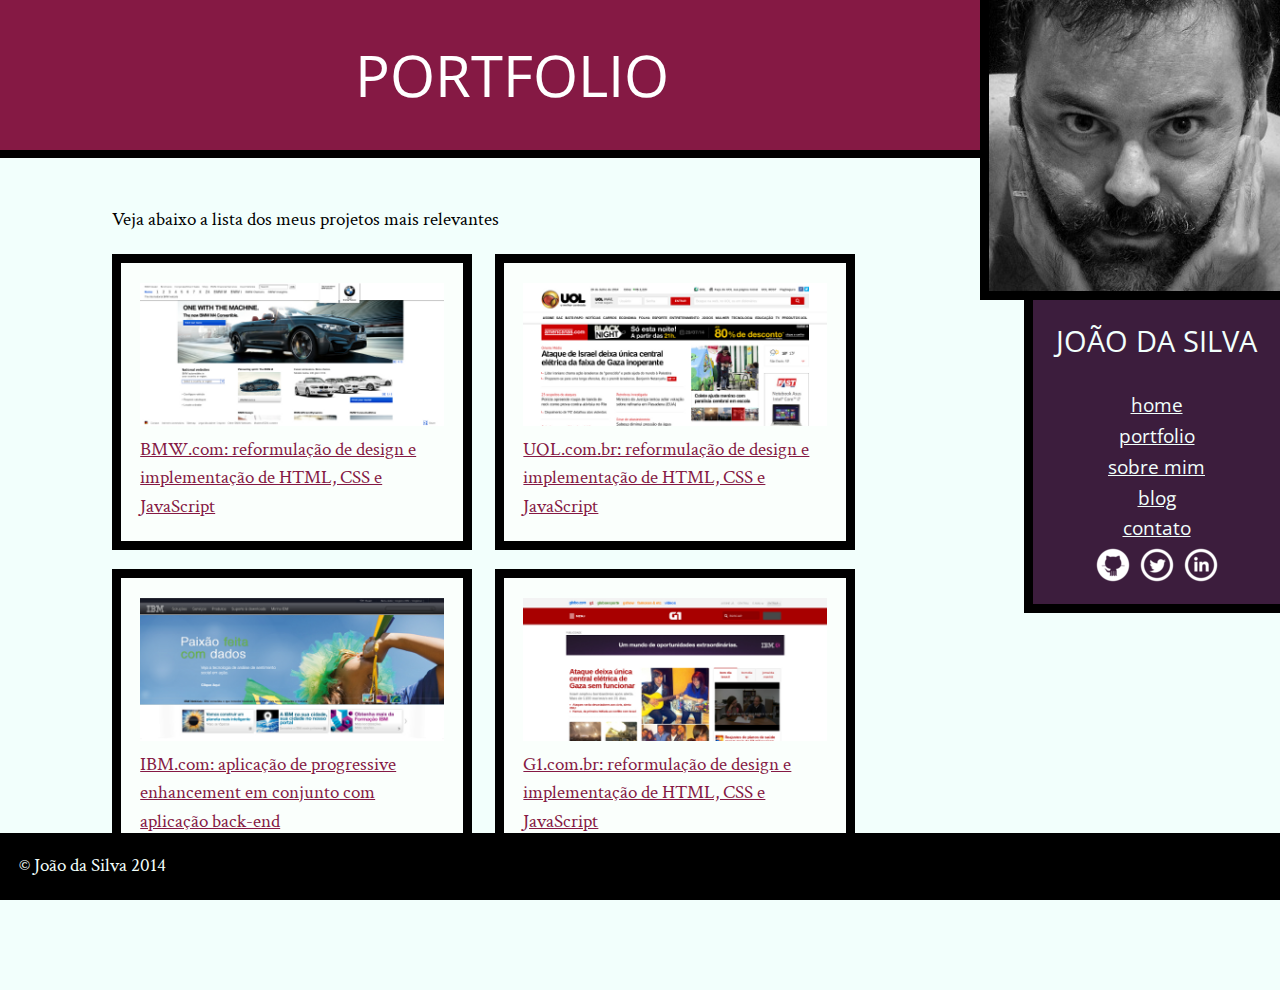
<file: SiteJoao/portfolio.html>
<!DOCTYPE html>
<html>
<head>
    <meta charset="utf-8">
    <title>Portfolio - João da Silva</title>
    <link rel="icon" href="imagens/favicon.png">
    <link rel="stylesheet" href="css/reset.css">
    <link rel="stylesheet" href="css/site.css">
    <link rel="stylesheet" href="css/portfolio.css">
    <link rel="stylesheet" href="http://fonts.googleapis.com/css?family=Crimson+Text:400,400italic,600">
    <link rel="stylesheet" href="http://fonts.googleapis.com/css?family=Open+Sans+Condensed:700">
</head>
<body>
    <main>
        <h1 class="titulo-principal">Portfolio</h1>
        <div class="container">
            <p>Veja abaixo a lista dos meus projetos mais relevantes</p>
            <ol class="portfolio">
                <li><a href="http://bmw.com">
                        <figure>
                            <img src="imagens/bmw.png" alt="Site da BMW">
                            <figcaption>BMW.com: reformulação de design e implementação de HTML, CSS e JavaScript</figcaption>
                        </figure>
                </a></li>
                <li><a href="http://uol.com.br">
                        <figure>
                            <img src="imagens/uol.png" alt="Front-page da UOL">
                            <figcaption>UOL.com.br: reformulação de design e implementação de HTML, CSS e JavaScript</figcaption>
                        </figure>
                </a></li>
                <li><a href="http://www.ibm.com.br">
                        <figure>
                            <img src="imagens/ibm.png" alt="Site da IBM">
                            <figcaption>IBM.com: aplicação de progressive enhancement em conjunto com aplicação back-end</figcaption>
                        </figure>
                </a></li>
                <li><a href="http://g1.com.br">
                        <figure>
                            <img src="imagens/g1.png" alt="Front-page do portal G1">
                            <figcaption>G1.com.br: reformulação de design e implementação de HTML, CSS e JavaScript</figcaption>
                        </figure>
                </a></li>
            </ol>
        </div>
    </main>
    <img src="imagens/eu.jpg" alt="Minha foto" class="minha-foto">
    <aside class="navegacao-site">
        <h1>João da Silva</h1>
        <nav>
            <ul>
                <li><a href="index.html">Home</a></li>
                <li><a href="portfolio.html">Portfolio</a></li>
                <li><a href="bio.html">Sobre mim</a></li>
                <li><a href="blog.html">Blog</a></li>
                <li><a href="contato.html">Contato</a></li>
            </ul>
        </nav>
        <ul class="icones-redes-sociais">
            <li>
                <a href="https://github.com/joaodasilva" class="github">
                    Github
                </a>
            </li>
            <li>
                <a href="https://twitter.com/joaodasilva" class="twitter">
                    Twitter
                </a>
            </li>
            <li>
                <a href="https://br.linkedin.com/pub/joão-da-silva/32/4/508" class="linkedin">
                    LinkedIn
                </a>
            </li>
        </ul>
    </aside>
    <footer class="rodape-pagina">
        &copy; João da Silva 2014
    </footer>
</body>
</html>
</file>
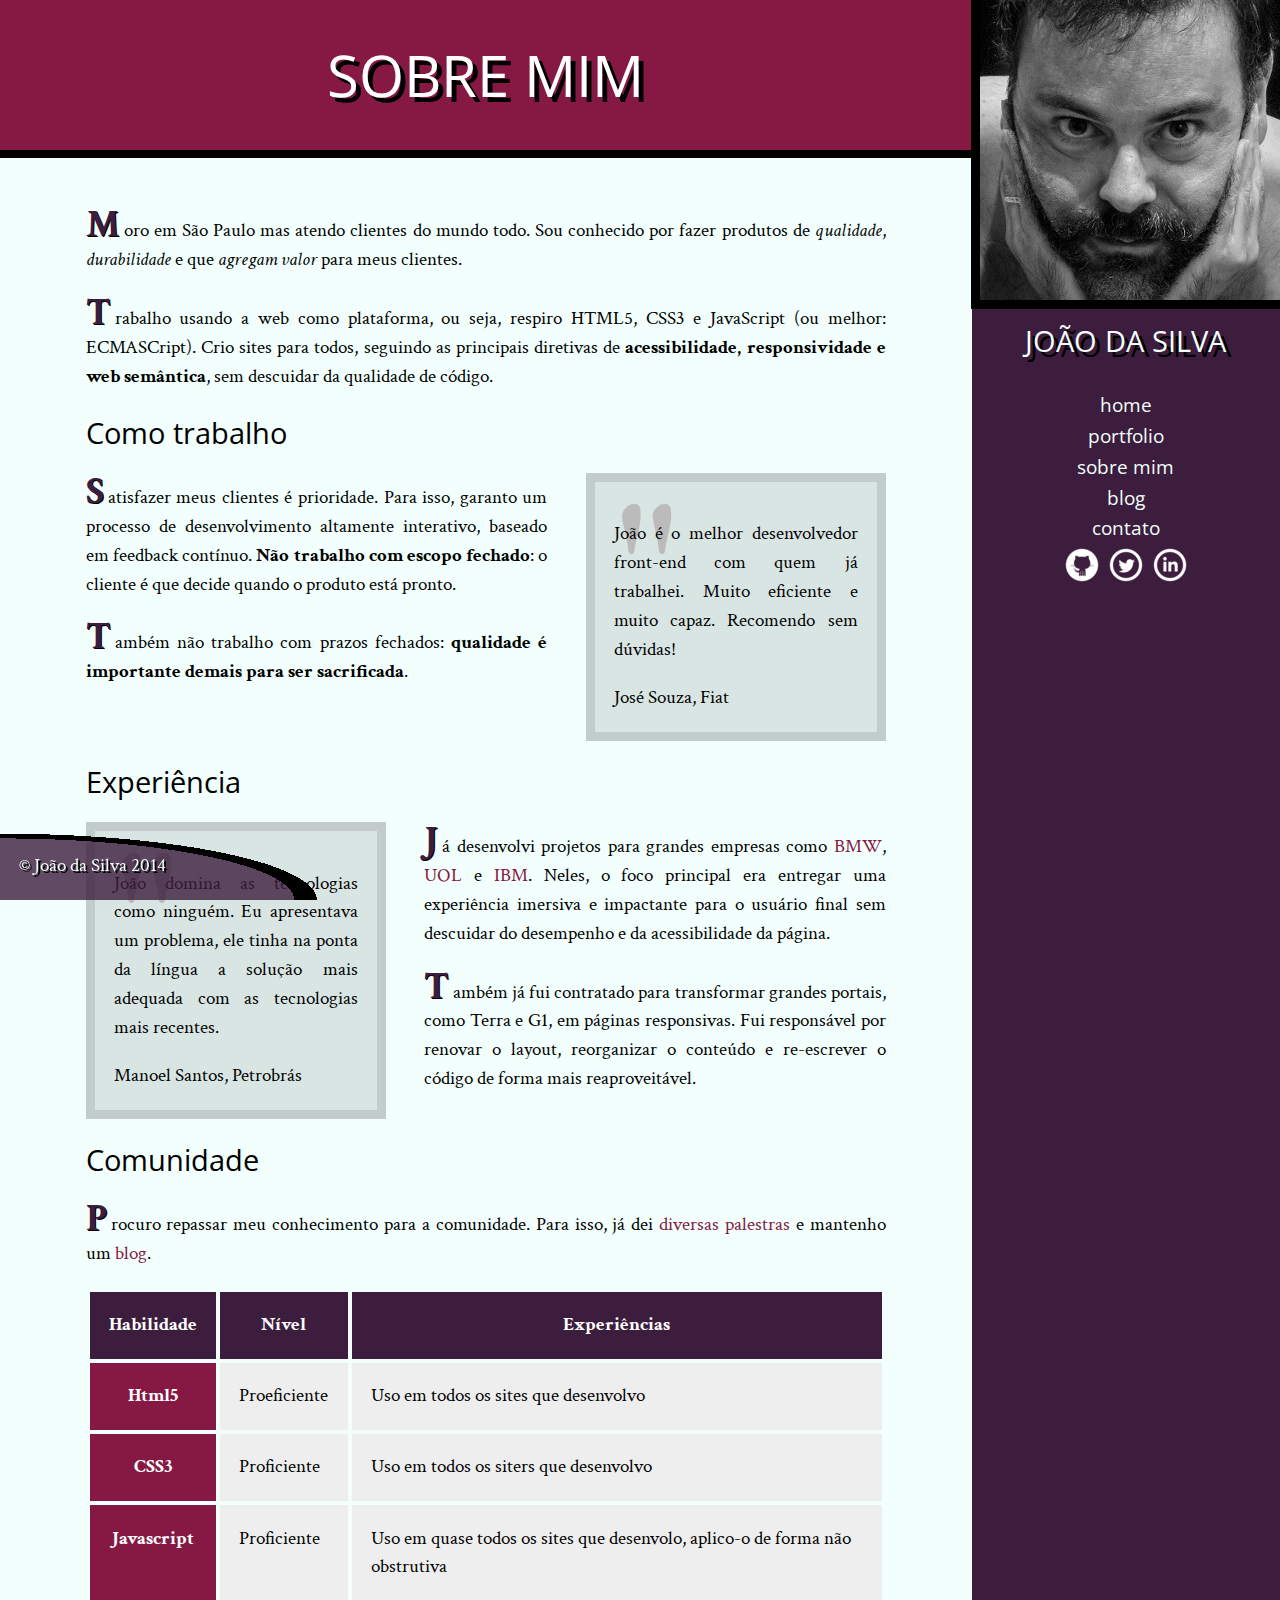
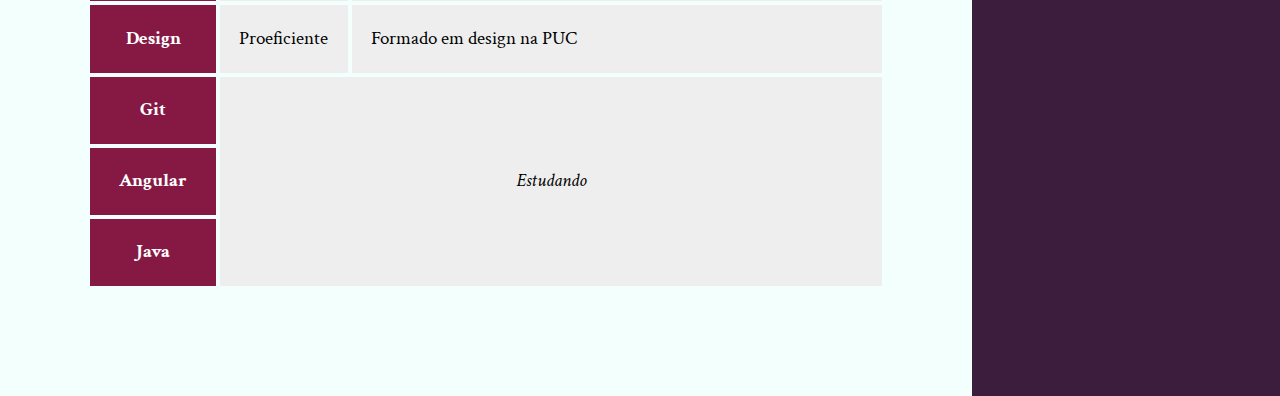
<file: SiteJoaoV2/bio.html>
<!DOCTYPE html>
<html>
<head>
    <meta charset="utf-8">
    <title>João da Silva - Biografia</title>
    <link rel="icon" href="imagens/favicon.png">
    <link rel="stylesheet" href="css/reset.css">
    <link rel="stylesheet" href="css/site.css">
    <link rel="stylesheet" href="css/bio.css">
    <link rel="stylesheet" href="http://fonts.googleapis.com/css?family=Crimson+Text:400,400italic,600">
    <link rel="stylesheet" href="http://fonts.googleapis.com/css?family=Open+Sans+Condensed:700">
</head>
<body>
    <main>
        <h1 class="titulo-principal">Sobre mim</h1>
        <div class="container">
            <p>Moro em São Paulo mas atendo clientes do mundo todo. Sou conhecido por fazer produtos de <em>qualidade</em>, <em>durabilidade</em> e que <em>agregam valor</em> para meus clientes.</p>
            <p>Trabalho usando a web como plataforma, ou seja, respiro HTML5, CSS3 e JavaScript (ou melhor: ECMASCript). Crio sites para todos, seguindo as principais diretivas de <strong>acessibilidade, responsividade e web semântica</strong>, sem descuidar da qualidade de código.</p>
            <h2 class="subtitulo-texto">Como trabalho</h2>
            <blockquote class="citacao-bio fiat" tabindex="1">
                <p>João é o melhor desenvolvedor front-end com quem já trabalhei. Muito eficiente e muito capaz. Recomendo sem dúvidas!</p>
                <cite>José Souza, Fiat</cite>
            </blockquote>
            <p>Satisfazer meus clientes é prioridade. Para isso, garanto um processo de desenvolvimento altamente interativo, baseado em feedback contínuo. <strong>Não trabalho com escopo fechado</strong>: o cliente é que decide quando o produto está pronto.</p>
            <p>Também não trabalho com prazos fechados: <strong>qualidade é importante demais para ser sacrificada</strong>.</p>
            <h2 class="subtitulo-texto">Experiência</h2>
            <blockquote class="citacao-bio petrobras" tabindex="1">
                <p>João domina as tecnologias como ninguém. Eu apresentava um problema, ele tinha na ponta da língua a solução mais adequada com as tecnologias mais recentes.</p>
                <cite>Manoel Santos, Petrobrás</cite>
            </blockquote>
            <p>Já desenvolvi projetos para grandes empresas como <a href="http://bmw.com">BMW</a>, <a href="http://www.uol.com.br">UOL</a> e <a href="http://www.ibm.com.br">IBM</a>. Neles, o foco principal era entregar uma experiência imersiva e impactante para o usuário final sem descuidar do desempenho e da acessibilidade da página.</p>
            <p>Também já fui contratado para transformar grandes portais, como Terra e G1, em páginas responsivas. Fui responsável por renovar o layout, reorganizar o conteúdo e re-escrever o código de forma mais reaproveitável.</p>
            <h2 class="subtitulo-texto">Comunidade</h2>
            <p>Procuro repassar meu conhecimento para a comunidade. Para isso, já dei <a href="portfolio.html">diversas 
            palestras</a> e mantenho um <a href="blog.html">blog</a>.</p>
            
            <table>
                <thead>
                    <tr>
                        <th>Habilidade</th>
                        <th>Nível</th>
                        <th>Experiências</th>
                    </tr>
                </thead>
                <tbody>
                    <tr>
                        <th>Html5</th>
                        <td>Proeficiente</td>
                        <td>Uso em todos os sites que desenvolvo</td>
                    </tr>
                    <tr>
                        <th>CSS3</th>
                        <td>Proficiente</td>
                        <td>Uso em todos os siters que desenvolvo</td>
                    </tr>
                    <tr>
                        <th>Javascript</th>
                        <td>Proficiente</td>
                        <td>Uso em quase todos os sites que desenvolo, aplico-o de forma não obstrutiva</td>
                    </tr>
                    <tr>
                        <th>Design</th>
                        <td>Proeficiente</td>
                        <td>Formado em design na PUC</td>
                    </tr>
                    <tr> 
                        <th>Git</th>
                        <td rowspan="3" colspan="2"> Estudando</td>
                    </tr>
                    <tr>
                        <th>Angular</th>
                    </tr>
                    <tr>
                        <th>Java</th>
                    </tr>
                </tbody>
            </table>
        </div>
    </main>
    <img src="imagens/eu.jpg" alt="Minha foto" class="minha-foto">
    <aside class="navegacao-site">
        <h1>João da Silva</h1>
        <nav>
            <ul>
                <li><a href="index.html">Home</a></li>
                <li><a href="portfolio.html">Portfolio</a></li>
                <li><a href="bio.html">Sobre mim</a></li>
                <li><a href="blog.html">Blog</a></li>
                <li><a href="contato.html">Contato</a></li>
            </ul>
        </nav>
        <ul class="icones-redes-sociais">
            <li>
                <a href="https://github.com/joaodasilva" class="github">
                    Github
                </a>
            </li>
            <li>
                <a href="https://twitter.com/joaodasilva" class="twitter">
                    Twitter
                </a>
            </li>
            <li>
                <a href="https://br.linkedin.com/pub/joão-da-silva/32/4/508" class="linkedin">
                    LinkedIn
                </a>
            </li>
        </ul>
    </aside>
    <footer class="rodape-pagina">
        &copy; João da Silva 2014
    </footer>
</body>
</html>
</file>
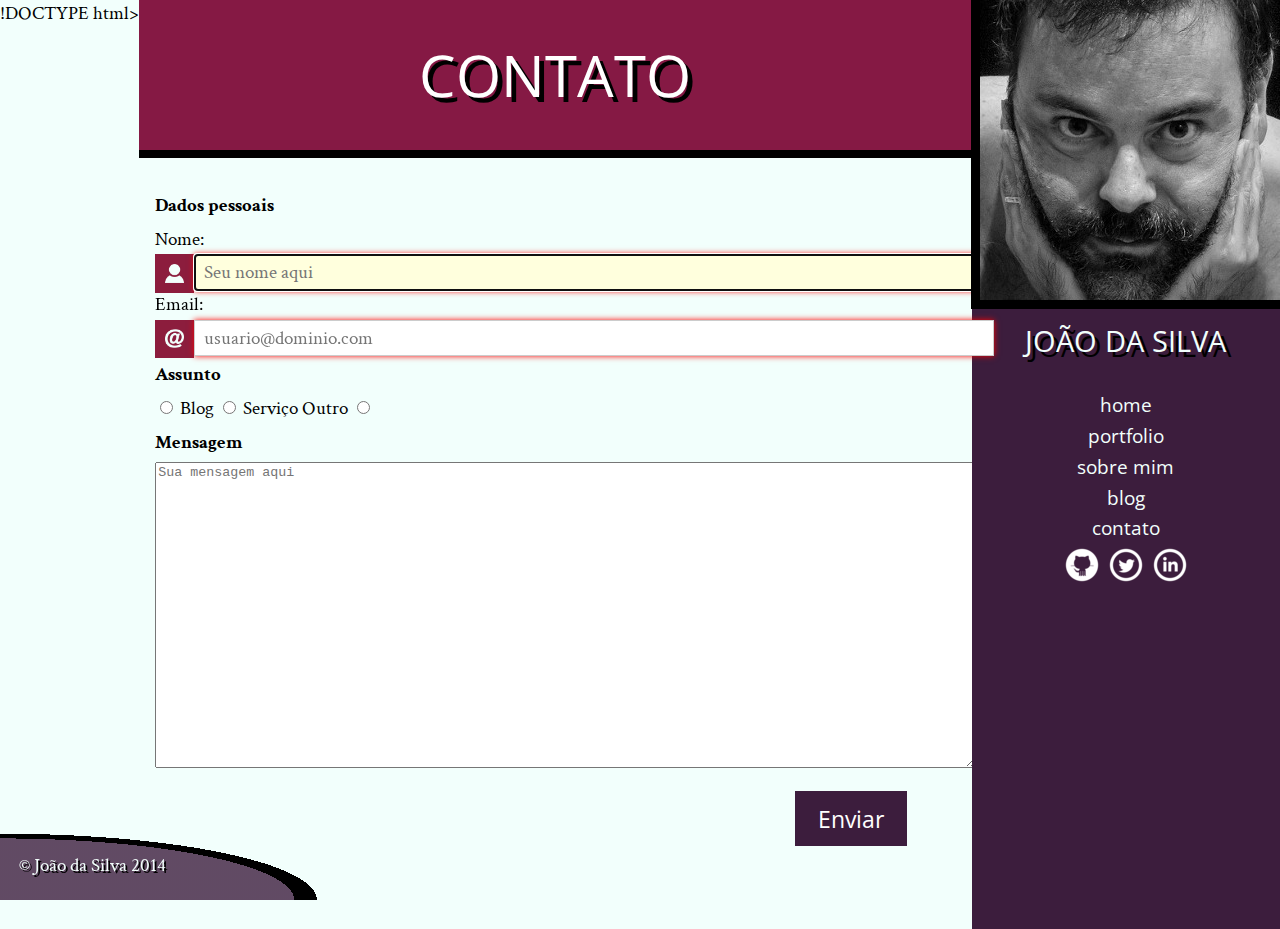
<file: SiteJoaoV2/contato.html>
!DOCTYPE html>
<html>
<head>
    <meta charset="utf-8">
    <title>João da Silva - Biografia</title>
    <link rel="icon" href="imagens/favicon.png">
    <link rel="stylesheet" href="css/reset.css">
    <link rel="stylesheet" href="css/site.css">
    <link rel="stylesheet" href="css/contato.css">
    <link rel="stylesheet" href="http://fonts.googleapis.com/css?family=Crimson+Text:400,400italic,600">
    <link rel="stylesheet" href="http://fonts.googleapis.com/css?family=Open+Sans+Condensed:700">
</head>
<body>
    <main>
        <h1 class="titulo-principal">Contato</h1>
        <div class="container">
            <form>
                <fieldset>
                    <legend>Dados pessoais</legend>
                    
                    <label class="com-icone" for="nome">Nome:</label>
                    <input id="nome" name="nome" placeholder="Seu nome aqui" required autofocus type="text" 
                           pattern="[A-Za-z ']{4,}" title="Mínimo de quatro caracteres">
                    
                    <label class="com-icone" for="email">Email:</label>
                    <input id="email" name="email" placeholder="usuario@dominio.com" required type="email">
                    
                </fieldset>
                <fieldset>
                    <legend>Assunto</legend>
                    
                    <label >
                        <input type="radio" name="assunto" value="blog">
                        Blog
                    </label>
                   
                    
                    <label>
                        <input id="servico" type="radio" name="assunto" value="servico">
                        Serviço
                    </label>
                   
                    
                    <label>
                         Outro
                        <input type="radio" name="assunto" value="outro">
                        <input name="assunto">
                    </label>
                   
                </fieldset>
                <fieldset>
                    
                    <legend>Mensagem</legend>
                    <textarea name="msg" id="mensagem" cols="100" rows="20" placeholder="Sua mensagem aqui"></textarea>
                    
                </fieldset>
                
                <button type="submit">Enviar</button>
            </form>
        </div>
    </main>
    <img src="imagens/eu.jpg" alt="Minha foto" class="minha-foto">
    <aside class="navegacao-site">
        <h1>João da Silva</h1>
        <nav>
            <ul>
                <li><a href="index.html">Home</a></li>
                <li><a href="portfolio.html">Portfolio</a></li>
                <li><a href="bio.html">Sobre mim</a></li>
                <li><a href="blog.html">Blog</a></li>
                <li><a href="contato.html">Contato</a></li>
            </ul>
        </nav>
        <ul class="icones-redes-sociais">
            <li>
                <a href="https://github.com/joaodasilva" class="github">
                    Github
                </a>
            </li>
            <li>
                <a href="https://twitter.com/joaodasilva" class="twitter">
                    Twitter
                </a>
            </li>
            <li>
                <a href="https://br.linkedin.com/pub/joão-da-silva/32/4/508" class="linkedin">
                    LinkedIn
                </a>
            </li>
        </ul>
    </aside>
    <footer class="rodape-pagina">
        &copy; João da Silva 2014
    </footer>
</body>
</html>
</file>
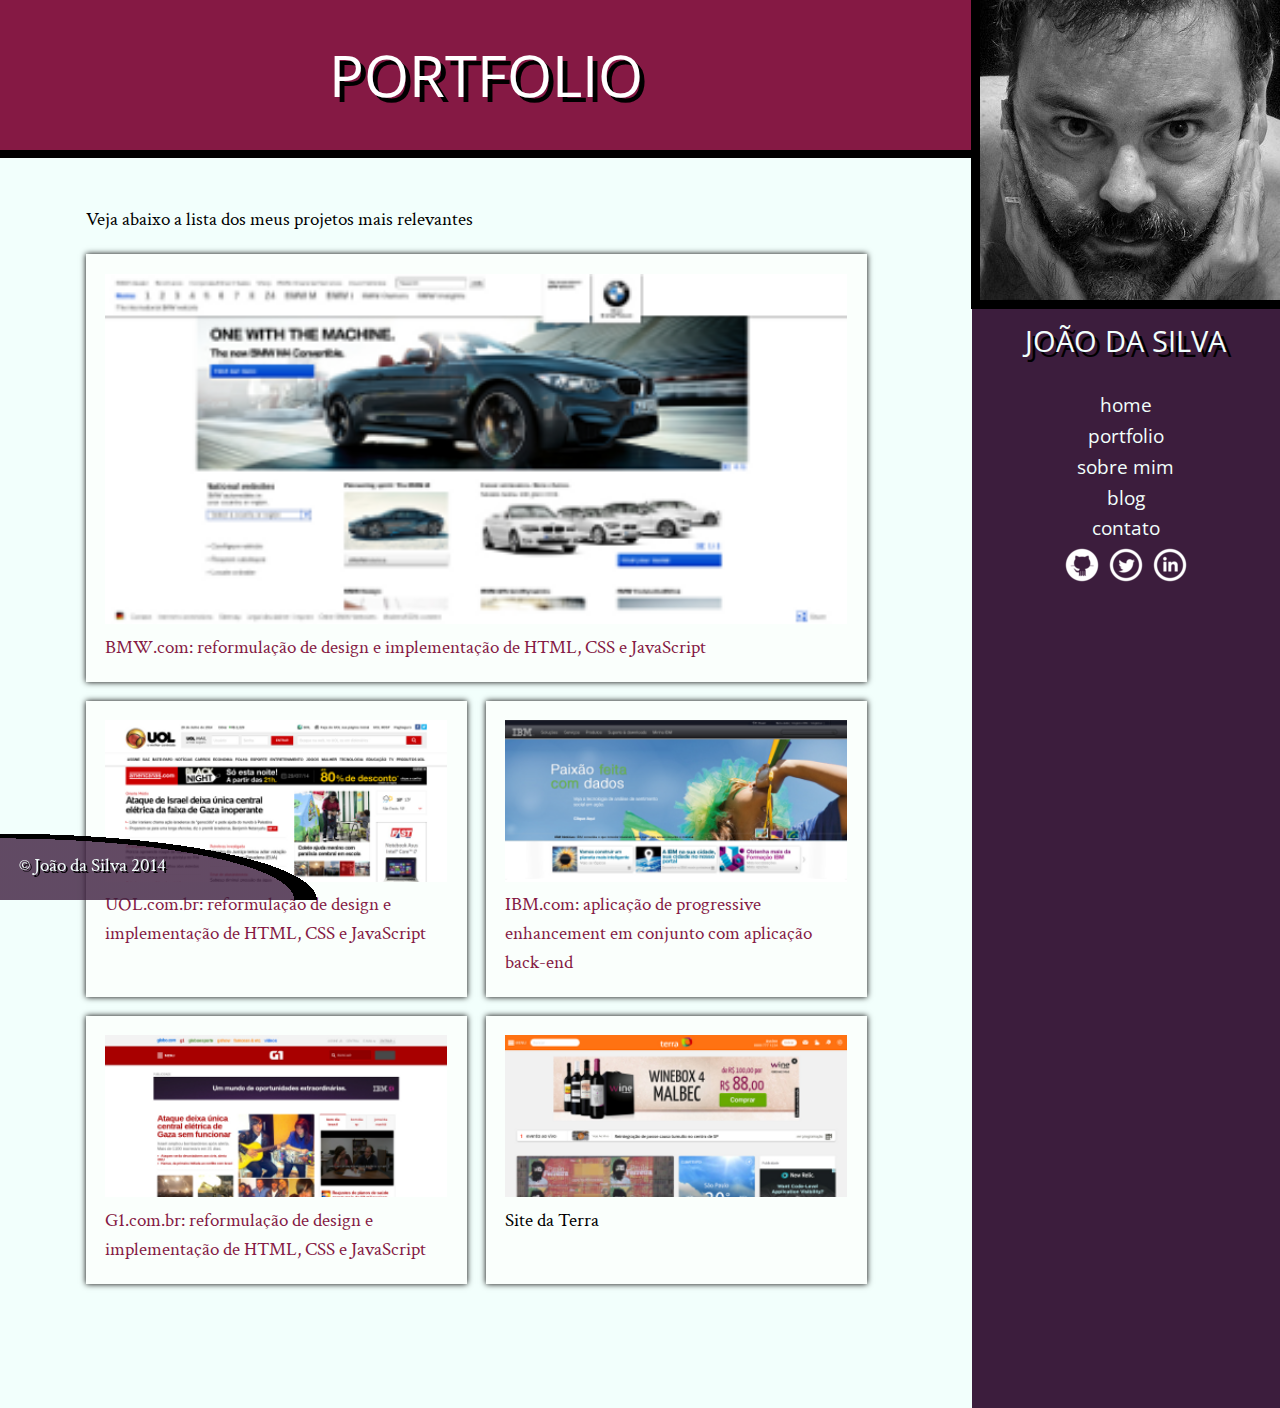
<file: SiteJoaoV2/portfolio.html>
<!DOCTYPE html>
<html>
<head>
    <meta charset="utf-8">
    <title>Portfolio - João da Silva</title>
    <link rel="icon" href="imagens/favicon.png">
    <link rel="stylesheet" href="css/reset.css">
    <link rel="stylesheet" href="css/site.css">
    <link rel="stylesheet" href="css/portfolio.css">
    <link rel="stylesheet" href="http://fonts.googleapis.com/css?family=Crimson+Text:400,400italic,600">
    <link rel="stylesheet" href="http://fonts.googleapis.com/css?family=Open+Sans+Condensed:700">
</head>
<body>
    <main>
        <h1 class="titulo-principal">Portfolio</h1>
        <div class="container">
            <p>Veja abaixo a lista dos meus projetos mais relevantes</p>
            <ol class="portfolio">
                <li><a href="http://bmw.com">
                        <figure>
                            <img src="imagens/bmw.png" alt="Site da BMW">
                            <figcaption>BMW.com: reformulação de design e implementação de HTML, CSS e JavaScript</figcaption>
                        </figure>
                </a></li>
                <li><a href="http://uol.com.br">
                        <figure>
                            <img src="imagens/uol.png" alt="Front-page da UOL">
                            <figcaption>UOL.com.br: reformulação de design e implementação de HTML, CSS e JavaScript</figcaption>
                        </figure>
                </a></li>
                <li><a href="http://www.ibm.com.br">
                        <figure>
                            <img src="imagens/ibm.png" alt="Site da IBM">
                            <figcaption>IBM.com: aplicação de progressive enhancement em conjunto com aplicação back-end</figcaption>
                        </figure>
                </a></li>
                <li><a href="http://g1.com.br">
                        <figure>
                            <img src="imagens/g1.png" alt="Front-page do portal G1">
                            <figcaption>G1.com.br: reformulação de design e implementação de HTML, CSS e JavaScript</figcaption>
                        </figure>
                        
                </a></li>
                <li>
                    <figure>
                        <img src="imagens/terra.png" alt="Site da Terra">
                        <figcaption>Site da Terra</figcaption>
                    </figure>
                </li>
            </ol>
        </div>
    </main>
    <img src="imagens/eu.jpg" alt="Minha foto" class="minha-foto">
    <aside class="navegacao-site">
        <h1>João da Silva</h1>
        <nav>
            <ul>
                <li><a href="index.html">Home</a></li>
                <li><a href="portfolio.html">Portfolio</a></li>
                <li><a href="bio.html">Sobre mim</a></li>
                <li><a href="blog.html">Blog</a></li>
                <li><a href="contato.html">Contato</a></li>
            </ul>
        </nav>
        <ul class="icones-redes-sociais">
            <li>
                <a href="https://github.com/joaodasilva" class="github">
                    Github
                </a>
            </li>
            <li>
                <a href="https://twitter.com/joaodasilva" class="twitter">
                    Twitter
                </a>
            </li>
            <li>
                <a href="https://br.linkedin.com/pub/joão-da-silva/32/4/508" class="linkedin">
                    LinkedIn
                </a>
            </li>
        </ul>
    </aside>
    <footer class="rodape-pagina">
        &copy; João da Silva 2014
    </footer>
</body>
</html>
</file>
<file: Modelo de Layout/css/site.css>
body {
    font-family: "Crimson Text", "Times New Roman", serif;
    background-color: #F2FFFC;
    font-size: 120%;
    line-height: 1.5;
    display: flex;
    flex-wrap: wrap;
}

h1,
h2,
.subtitulo-principal {
    font-family: "Open Sans Condensed", "Arial", sans-serif;
}

h1 {
    text-transform: uppercase;
    font-size: 3em;
    text-shadow: 3px 3px #000;
}

.titulo-principal {
    text-align: center;
    background-color: #851944;
    color: #FFF;
    padding: 2rem;
    border-bottom: .5rem solid #000;
}

.subtitulo-texto {
    font-size: 1.5em;
    clear: both;
}

main a {
    color: #851944;
}

main a:hover,
main a:focus,
footer a:focus,
footer a:hover {
    color: red;
}

main p {
    text-align: justify;
    margin: 1em 0;
}

.navegacao-site {
    text-align: center;
    background-color: #3C1D3D;
    color: #F2FFFC;
    padding: 1em;
}

.navegacao-site a {
    color: inherit;
    font-family: "Open Sans Condensed", "Arial", sans-serif;
    text-transform: lowercase;
}

.navegacao-site a:hover,
.navegacao-site a:focus {
    text-shadow: 0 0 2px pink;
}

.navegacao-site h1 {
    font-size: 1.5em;
    margin-bottom: 1em;
}

.rodape-pagina {
    color: #F2FFFC;
    padding: 1em;
    clear: both;
    position: fixed;
    bottom: 0;
    left: 0;
    width: 100%;
    box-sizing: border-box;
    background-repeat: no-repeat;
    text-shadow: 1px 1px black;
    background-image: radial-gradient(ellipse at left bottom,
        rgba(60, 29, 61, 0.8),
        rgba(60, 29, 61, 0.8) 65%,
        black 65%,
        black 70%,
        transparent 70%);
    background-size: 25% 100%;
}

.container {
    width: 80ch;
    margin-left: auto;
    margin-right: auto;
    padding: 1.5em 0;
}

strong {
    font-weight: bold;
}

em {
    font-style: italic;
}

.icones-redes-sociais li {
    display: inline-block;
}

.icones-redes-sociais a {
    width: 40px;
    height: 40px;
    display: block;
    text-indent: -99999px;
}

.github {
    background-image: url(../imagens/github.png);
}

.twitter {
    background-image: url(../imagens/twitter.png);
}

.linkedin {
    background-image: url(../imagens/linkedin.png);
}

main {
    padding-bottom: 4em;
    flex-grow: 1;
}

.minha-foto,
.navegacao-site {
    border-left: .5em solid black;
    box-sizing: border-box;
}

.navegacao-site {
    width: calc(0.9 * 300px);
    padding-top: calc(300px + 1em);
}

.minha-foto {
    border-bottom: .5em solid black;
    position: absolute;
    top: 0;
    right: 0;
    height: 300px;
}

.icones-redes-sociais a {
    position: relative;
}

.icones-redes-sociais a:hover::after,
.icones-redes-sociais a:focus::after {
    content: attr(data-tooltip);
    position: absolute;
    background: black;
    color: white;
    top: 100%;
    width: 300%;
    right: 0;
    text-indent: 0;
    font-size: .75em;
}

.icones-redes-sociais a:hover::before,
.icones-redes-sociais a:focus::before {
    content: '';
    position: absolute;
    bottom: 0;
    left: 0;
    width: 1em;
    height: 1em;
    background-color: black;
    transform: translateY(.5em) rotate(45deg);
}
</file>
<file: Modelo de Layout/css/index.css>
body {
    display: block;
}
.foto-home {
    height: 200px;
    border-radius: 50%;
}
.saudacao p {
    font-size: 1.5em;
    color: #99A;
    line-height: 1;
    padding: 2em;
}
.saudacao-inicio {
    font-size: 3em;
    color: #889;
}
.saudacao-ultima-linha {
    text-align: right;
    display: block;
}
.saudacao strong {
    font-size: 2em;
    color: #000;
}
.saudacao em {
    color: #851944;
    font-size: 4em;
    -webkit-transform: rotate(-5deg) skew(-10deg);
            transform: rotate(-5deg) skew(-10deg);
    display: inline-block;
    -webkit-animation: flutua 1s ease-in-out infinite;
            animation: flutua 1s ease-in-out infinite;
    -webkit-animation-direction: alternate;
            animation-direction: alternate;
    position: relative;
}
.saudacao:hover em {
    -webkit-animation-play-state: paused;
            animation-play-state: paused;
}
.botao-index {
    font-size: 1.25em;
    background-color: #851944;
    color: #FFF;
    padding: .5em;
    border: .2em solid black;
    width: 40ch;
    margin: 2em auto;
    display: block;
    text-align: center;
    text-decoration: none;
    transition: .5s;
}
.botao-index:focus,
.botao-index:hover {
    background-color: #C54974;
    color: white;
    box-shadow: 0 0 1em #FA9;
}
.secao-inicio {
    padding: 2em;
}
.secao-inicio h2 {
    font-size: 3em;
    text-transform: uppercase;
    margin-bottom: .5em;
    text-shadow: 2px 2px #000;
}
.trabalhos {
    background-color: #3C1D3D;
    border-top: .5em solid #000;
    border-bottom: .5em solid #000;
    background-image: linear-gradient(135deg, transparent, transparent 14px, rgba(0,0,0,.1) 14px, rgba(0,0,0,.1) 15px, transparent 15px, transparent);
    background-size: 20px 20px;
    background-attachment: fixed;
}
.trabalhos h2 {
    color: #FFF;
}
.trabalhos ul {
    display: -webkit-flex;
    display:         flex;
}
.trabalhos li {
    -webkit-flex: auto;
            flex: auto;
    border: .5em solid #000;
}
.trabalhos li:first-child {
    order: 2;
    transform: scale(1.2);
}
.trabalhos li:nth-child(2) {
    order: 1;
}
.trabalhos li:nth-child(3) {
    order: 3;
}
.trabalhos img {
    width: 100%;
    display: block;
}
.blog {
    background-color: #999;
    position: relative;
    background-image: linear-gradient(45deg, transparent, transparent 14px, rgba(255,255,255,.1) 14px, rgba(255,255,255,.1) 15px, transparent 15px, transparent);
    background-size: 20px 20px;
    background-attachment: fixed;
    color: #FFF;
    border-bottom: .5em solid #851944;
}
.blog small {
    position: relative;
    top: -2em;
}
.blog li {
    width: 30%;
}
.blog li a {
    color: #FCF;
    padding: .5em;
    display: block;
}
footer {
    background-color: #000;
    color: #FFF;
    padding: 2em;
}
footer h2 {
    font-size: 3em;
}
footer a {
    color: #F99;
}
main {
    width: 100%;
    padding-bottom: 0;
    float: none;
}
html,body {
    overflow-x: hidden;
    height: 100%;
}
body {
    -webkit-perspective: 6px;
            perspective: 6px;
    -webkit-perspective-origin: 50% 160px;
            perspective-origin: 50% 160px;
}
.palavras-home {
    -webkit-transform-style: preserve-3d;
            transform-style: preserve-3d;
    position: absolute;
    bottom: 0;
    right: 0;
    top: 0;
    left: 0;
}
.palavra-home {
    font-family: "Shadows Into Light", cursive;
    font-weight: bold;
    font-size: 400%;
    color: rgba(255, 127, 127, .5);
    position: absolute;
    -webkit-animation: aparece 2s;
            animation: aparece 2s;
}
.eficiencia {
    top: 50%;
    left: 60%;
    -webkit-transform: translate(-50%, -50%) translateZ(4px) rotate(-5deg) scale(.25);
            transform: translate(-50%, -50%) translateZ(4px) rotate(-5deg) scale(.25);
}
.boas-praticas {
    top: 70%;
    left: 20%;
    -webkit-transform: translate(-50%, -50%) translateZ(1px) rotate(10deg) scale(.25);
            transform: translate(-50%, -50%) translateZ(1px) rotate(10deg) scale(.25);
    opacity: .3;
}
.codigo-limpo {
    top: 45%;
    left: 25%;
    -webkit-transform: translate(-50%, -50%) translateZ(2px) rotate(-10deg) scale(.25);
            transform: translate(-50%, -50%) translateZ(2px) rotate(-10deg) scale(.25);
    opacity: .6;
}
.css3 {
    top: 55%;
    left: 35%;
    -webkit-transform: translate(-50%, -50%) translateZ(2px) rotate(5deg) scale(.25);
            transform: translate(-50%, -50%) translateZ(2px) rotate(5deg) scale(.25);
    opacity: .6;
}
.html5 {
    top: 30%;
    left: 65%;
    -webkit-transform: translate(-50%, -50%) translateZ(2px) rotate(10deg) scale(.25);
            transform: translate(-50%, -50%) translateZ(2px) rotate(10deg) scale(.25);
    opacity: .6;
}
.javascript {
    top: 15%;
    left: 60%;
    -webkit-transform: translate(-50%, -50%) translateZ(1px) rotate(-5deg) scale(.25);
            transform: translate(-50%, -50%) translateZ(1px) rotate(-5deg) scale(.25);
}
.acessibilidade {
    top: 30%;
    left: 35%;
    -webkit-transform: translate(-50%, -50%) translateZ(3px) rotate(-5deg) scale(.25);
            transform: translate(-50%, -50%) translateZ(3px) rotate(-5deg) scale(.25);
    opacity: .8;
}
.responsivo {
    top: 40%;
    left: 40%;
    -webkit-transform: translate(-50%, -50%) translateZ(3px) rotate(10deg) scale(.25);
            transform: translate(-50%, -50%) translateZ(3px) rotate(10deg) scale(.25);
    opacity: .8;
}
.otimizacoes {
    top: 70%;
    left: 65%;
    -webkit-transform: translate(-50%, -50%) translateZ(2px) rotate(-5deg) scale(.25);
            transform: translate(-50%, -50%) translateZ(2px) rotate(-5deg) scale(.25);
    opacity: .6;
}
.agilidade {
    top: 75%;
    left: 35%;
    -webkit-transform: translate(-50%, -50%) translateZ(1px) rotate(5deg) scale(.25);
            transform: translate(-50%, -50%) translateZ(1px) rotate(5deg) scale(.25);
    opacity: .3;
}
.design {
    top: 40%;
    left: 60%;
    -webkit-transform: translate(-50%, -50%) translateZ(2px) rotate(10deg) scale(.25);
            transform: translate(-50%, -50%) translateZ(2px) rotate(10deg) scale(.25);
    opacity: .6;
}
.titulo-principal {
    -webkit-transform-style: preserve-3d;
            transform-style: preserve-3d;
    position: relative;
}
.banner-twitter {
    position: absolute;
    top: 0;
    right: 0;

    line-height: 1;

    -webkit-transform: translate(calc(.707 * (3.5em - 100%) + 100%), calc(-.707 * 3.5em)) rotate(45deg);
            transform: translate(calc(.707 * (3.5em - 100%) + 100%), calc(-.707 * 3.5em)) rotate(45deg);
    -webkit-transform-origin: 0 0;
            transform-origin: 0 0;

    padding: 1em 3em;
    box-sizing: border-box;

    text-align: center;
    text-decoration: none;
    background-color: #3C1D3D;
    color: white;
    border: .25em solid black;

    font-size: 1.2em;
    font-family: "Open Sans Condensed", sans-serif;
    -webkit-animation: aparece .5s;
            animation: aparece .5s;
    -webkit-animation-delay: 2s;
            animation-delay: 2s;
    -webkit-animation-fill-mode: backwards;
            animation-fill-mode: backwards;
}
.blog .inicio-post {
    position: absolute;
    top: 4em;
    height: 8em;
    left: 30%;
    right: 4em;
    background-color: #F2FFFC;
    color: #000;
    padding: 1.5em;
    display: none;
}
.blog a:hover + .inicio-post,
.blog a:focus + .inicio-post {
    display: block;
}
.blog a:hover,
.blog a:focus {
    background-color: #F2FFFC;
    color: #F26;
}
@-webkit-keyframes aparece {
    from {
        opacity: 0;
        transform: scale(0.001);
    }
}
@keyframes aparece {
    from {
        opacity: 0;
        transform: scale(0.001);
    }
}
@keyframes flutua {
    from {
        top: -5px;
    }
    to {
        top: 5px;
    }
}
@-webkit-keyframes flutua {
    from {
        top: -5px;
    }
    to {
        top: 5px;
    }
}
</file>
<file: SiteJoao/css/site.css>
body {
    font-family: "Crimson Text", "Times New Roman", serif;
    background-color: #F2FFFC;
    font-size: 120%;
    line-height: 1.5;
}

h1,
h2,
.subtitulo-principal {
    font-family: "Open Sans Condensed", "Arial", sans-serif;
}

h1 {
    text-transform: uppercase;
    font-size: 3em;
}

.titulo-principal {
    text-align: center;
    background-color: #851944;
    color: #FFF;
    padding: 2rem;
    border-bottom: .5rem solid #000;
}

.subtitulo-texto {
    font-size: 1.5em;
    clear: both;
}

main a {
    color: #851944;
}

main p {
    text-align: justify;
    margin: 1em 0;
}

.navegacao-site {
    text-align: center;
    background-color: #3C1D3D;
    color: #F2FFFC;
    padding: 1em;
}

.navegacao-site a {
    color: inherit;
    font-family: "Open Sans Condensed", "Arial", sans-serif;
    text-transform: lowercase;
}

.navegacao-site h1 {
    font-size: 1.5em;
    margin-bottom: 1em;
}

.rodape-pagina {
    background-color: #000;
    color: #F2FFFC;
    padding: 1em;
    clear: both;
    position: fixed;
    bottom: 0;
    left: 0;
    width: 100%;
    box-sizing: border-box;
}

.container {
    width: 80ch;
    margin-left: auto;
    margin-right: auto;
    padding: 1.5em 0;
}

strong {
    font-weight: bold;
}

em {
    font-style: italic;
}

.icones-redes-sociais li {
    display: inline-block;
}

.icones-redes-sociais a {
    width: 40px;
    height: 40px;
    display: block;
    text-indent: -99999px;
}

.github {
    background-image: url(../imagens/github.png);
}

.twitter {
    background-image: url(../imagens/twitter.png);
}

.linkedin {
    background-image: url(../imagens/linkedin.png);
}

main {
    width: 80%;
    float: left;
    padding-bottom: 4em;
}

.minha-foto,
.navegacao-site {
    border-left: .5em solid black;
    border-bottom: .5em solid black;
    box-sizing: border-box;
}

.navegacao-site {
    width: 20%;
    float: right;
    position: relative;
    top: 300px;
}

.minha-foto {
    position: absolute;
    top: 0;
    right: 0;
    height: 300px;
}
</file>
<file: SiteJoao/css/index.css>
.foto-home {
    height: 200px;
}
.saudacao p {
    font-size: 1.5em;
    color: #99A;
    line-height: 1;
    padding: 2em;
}
.saudacao-inicio {
    font-size: 3em;
    color: #889;
}
.saudacao-ultima-linha {
    text-align: right;
    display: block;
}
.saudacao strong {
    font-size: 2em;
    color: #000;
}
.saudacao em {
    color: #851944;
    font-size: 4em;
}
.botao-index {
    font-size: 1.25em;
    background-color: #851944;
    color: #FFF;
    padding: .5em;
    border: .2em solid black;
    width: 40ch;
    margin: 2em auto;
    display: block;
    text-align: center;
}
.secao-inicio {
    padding: 2em;
}
.secao-inicio h2 {
    font-size: 3em;
    text-transform: uppercase;
    margin-bottom: .5em;
}
.trabalhos {
    background-color: #3C1D3D;
    border-top: .5em solid #000;
    border-bottom: .5em solid #000;
}
.trabalhos h2 {
    color: #FFF;
}
.trabalhos ul {
    overflow: hidden;
    border: .5em solid black;
}
.trabalhos li {
    float: left;
    width: 33.333%;
}
.trabalhos img {
    width: 100%;
    display: block;
}
.blog {
    background-color: #999;
    color: #FFF;
    border-bottom: .5em solid #851944;
}
.blog small {
    position: relative;
    top: -2em;
}
.blog li a {
    color: #FCF;
    padding: .5em;
    display: block;
}
footer {
    background-color: #000;
    color: #FFF;
    padding: 2em;
}
footer h2 {
    font-size: 3em;
}
footer a {
    color: #F99;
}
main {
    width: 100%;
    padding-bottom: 0;
    float: none;
}
header{
    position: relative;
    overflow-x: hidden;

}
.palavras-home{
    position: absolute;
    width: 100%;
    height: 100%;
    top: 0;
    left: 0       
}
.palavra-home{
    font-family: "Shadows Into Light",cursive;
    color: #D5447E; 
}
.eficiencia{
    position: absolute;
    top: 30%;
    left: 76%;
    transform: rotate(5deg);
}
.javascript{
    position: absolute;
    top: 20%;
    right: 35%;
    transform: rotate(-30deg);
}
.design{
    position: absolute;
    top: 40%;
    right: 30%;
    transform: rotate(18deg);
}
.html5{
    position: absolute;
    top: 16%;
    right: 25%;
    transform: rotate(-17deg);
}
.otimizacoes{
    position: absolute;
    top: 50%;
    right: 20%;
    transform: rotate(-10deg);
}
.agilidade{
    position: absolute;
    top: 20%;
    left: 30%;
    transform: rotate(10deg);
}
.boas-praticas{
    position: absolute;
    top: 40%;
    left: 20%;
    transform: rotate(-10deg);
}
.codigo-limpo{
    position: absolute;
    top: 55%;
    left: 15%;
    transform: rotate(25deg);
}
.css3{
    position: absolute;
    top: 10%;
    left: 20%;
    transform: rotate(15deg);
}
.acessibilidade{
    position: absolute;
    top: 35%;
    left: 35%;
    transform: rotate(-8deg);
}
.responsivo{
    position: absolute;
    top: 27%;
    left: 9%;
    transform: rotate(10deg);
}
.blog{
    position: relative;
}
.inicio-post{
    position: absolute;
    width: 50%;
    height: auto;
    padding: 1em;
    left: 30%;
    top: 27%;
    background-color: aliceblue;
    color: black;
}
.mais-recente{
    background-color:aliceblue;
    width: 30%;
}
.foto-home{
    border-radius: 50%;
    border: 0.4em solid black;
}
.saudacao em{
    display: inline-block;
    transform: rotate(-10deg) skew(-10deg);
}
.banner-tw{
    transform-origin: 0 0;
    top: 0;
    right: 0;
    box-sizing: border-box;
    line-height: 1;
    width: 14em;
    font-size: 2em;
    position: absolute;
    text-decoration: none;
    text-align: center;
    padding: 0.7em;
    background-color: #3C1D3D;
    color: white;
    font-family:"Open Sans Condensed", "Arial", sans-serif;
    border: 0.3em solid black;
    transform: translate(6.5765em, -2.4745em) rotate(45deg);
}
</file>
<file: SiteJoaoV2/css/site.css>
a{
    text-decoration: none;
}
main a:hover,
main a:focus,
footer a:hover,
footer a:focus{
    color: red;
    text-shadow: 0 0 1em #FA9;
    background-color: #C54974;  
}
nav a:hover,
nav a:focus{
    text-shadow: 0 0 3px pink;
}
main a, footer a{
    transition: .5s;
}
body {
    font-family: "Crimson Text", "Times New Roman", serif;
    background-color: #F2FFFC;
    font-size: 120%;
    line-height: 1.5;
    display: flex;
    flex-wrap: wrap;
}

h1,
h2,
.subtitulo-principal {
    font-family: "Open Sans Condensed", "Arial", sans-serif;
}
h1 {
    text-transform: uppercase;
    font-size: 3em;
    text-shadow: 5px 5px #000;  
}

.titulo-principal {
    text-align: center;
    background-color: #851944;
    color: #FFF;
    padding: 2rem;
    border-bottom: .5rem solid #000;
}

.subtitulo-texto {
    font-size: 1.5em;
    clear: both;
}

main a {
    color: #851944;
    
}

main p {
    text-align: justify;
    margin: 1em 0;
}

.navegacao-site {
    text-align: center;
    background-color: #3C1D3D;
    color: #F2FFFC;
    padding: 1em;
}

.navegacao-site a {
    color: inherit;
    font-family: "Open Sans Condensed", "Arial", sans-serif;
    text-transform: lowercase;
}

.navegacao-site h1 {
    font-size: 1.5em;
    margin-bottom: 1em;
}

.rodape-pagina {
    background-image: radial-gradient(ellipse at left bottom, rgba(60, 29, 61, 0.8),
                                                              rgba(60, 29, 61, 0.8) 65%,
                                                              black 65%, black 70%, transparent 70%, transparent);
    background-size: 25% 100%;
    background-repeat: no-repeat;
    color: #F2FFFC;
    padding: 1em;
    clear: both;
    position: fixed;
    bottom: 0;
    left: 0;
    width: 100%;
    box-sizing: border-box;
    text-shadow: 2px 2px black;
}

.container {
    width: 80ch;
    margin-left: auto;
    margin-right: auto;
    padding: 1.5em 0;
}

strong {
    font-weight: bold;
}

em {
    font-style: italic;
}

.icones-redes-sociais li {
    display: inline-block;
}

.icones-redes-sociais a {
    width: 40px;
    height: 40px;
    display: block;
    text-indent: -99999px;
}

.github {
    background-image: url(../imagens/github.png);
}

.twitter {
    background-image: url(../imagens/twitter.png);
}

.linkedin {
    background-image: url(../imagens/linkedin.png);
}

main {
    padding-bottom: 4em;
    flex-grow: 1;
}

.minha-foto,
.navegacao-site {
   
}

.navegacao-site {
    width: calc(.9 * 300px);
   padding-top: calc(300px + 1em);
}

.minha-foto {
    position: absolute;
    top: 0;
    right: 0;
    height: 300px;
    border-bottom: .5em solid black;
    border-left: .5em solid black
}
</file>
<file: SiteJoaoV2/css/index.css>
body{
    display: block;
}
h1,.subtitulo-principal, .subtitulo-secundario{
    text-shadow: 5px 5px #000;
}
.saudacao:hover .sites-maravilhosos,
.saudacao:focus .sites-maravilhosos{
    -webkit-animation-play-state: paused;
     animation-play-state: paused;
}
.sites-maravilhosos{
    -webkit-animation: flutua .5s ease; 
    -webkit-animation: flutua .5s infinite ease-in-out;
    position: relative;
    -webkit-animation-direction: alternate;
}
@keyframes flutua{
    from{
        top: 2px;
    }
    to{
       top: -2px;
    }
}
-webkit-@keyframes flutua{
    from{
        top: 2px;
    }
    to{
       top: -2px;
    }
}
.foto-home {
    height: 200px;
    border-radius: 50%;
    box-shadow: 0 0 10px #000;
}
.saudacao p {
    font-size: 1.5em;
    color: #99A;
    line-height: 1;
    padding: 2em;
}
.saudacao-inicio {
    font-size: 3em;
    color: #889;
}
.saudacao-ultima-linha {
    text-align: right;
    display: block;
}
.saudacao strong {
    font-size: 2em;
    color: #000;S
}
.saudacao em {
    color: #851944;
    font-size: 4em;
    -webkit-transform: rotate(-5deg) skew(-10deg);
            transform: rotate(-5deg) skew(-10deg);
    display: inline-block;
}
.botao-index {
    font-size: 1.25em;
    background-color: #851944;
    color: #FFF;
    padding: .5em;
    border: .2em solid black;
    width: 40ch;
    margin: 2em auto;
    display: block;
    text-align: center;
}
.secao-inicio {
    padding: 2em;
}
.secao-inicio h2 {
    font-size: 3em;
    text-transform: uppercase;
    margin-bottom: .5em;
}
.trabalhos {
    background-color: #3C1D3D;
    border-top: .5em solid #000;
    border-bottom: .5em solid #000;
    background-image: linear-gradient(to bottom right, transparent, transparent 14px, 
                                                       rgba(0, 0, 0, 0.1) 14px, rgba(0, 0, 0, 0.1) 15px,
                                                       transparent 15px, transparent);
    background-size: 20px 20px;
    background-attachment: fixed;
}
.trabalhos h2 {
    color: #FFF;
}
.trabalhos ul {
    display: flex;
    border: .5em solid black;
}
.trabalhos li {
    flex: 1;
}
.trabalhos img {
    width: 100%;
    display: block;
}
.blog {
    background-color: #999;
    position: relative;
    color: #FFF;
    border-bottom: .5em solid #851944;
    background-image: linear-gradient(45deg,
                        transparent,
                        transparent 14px,
                        rgba(255, 255, 255, 0.1) 14px,
                        rgba(255, 255, 255, 0.1) 15px,
                        transparent 15px,
                        transparent);
    background-size: 20px 20px;
    background-attachment: fixed;
    
    /* o Transform abaixo tem a função de resolver um bug no Chrome que impedia as listras de aparecerem */
    transform: translate3d(0,0,0);
    -webkit-transform: translate3d(0,0,0);
}
}
.blog small {
    position: relative;
    top: -2em;
}
.blog li {
    width: 30%;
}
.blog li a {
    color: #FCF;
    padding: .5em;
    display: block;
}
footer {
    background-color: #000;
    color: #FFF;
    padding: 2em;
}
footer h2 {
    font-size: 3em;
}
footer a {
    color: #F99;
}
main {
    width: 100%;
    padding-bottom: 0;
    float: none;
}
html,body {
    overflow-x: hidden;
    height: 100%;
}
body {
    -webkit-perspective: 6px;
            perspective: 6px;
    -webkit-perspective-origin: 50% 160px;
            perspective-origin: 50% 160px;
}
.palavras-home {
    -webkit-transform-style: preserve-3d;
            transform-style: preserve-3d;
    position: absolute;
    bottom: 0;
    right: 0;
    top: 0;
    left: 0;
}
.palavra-home {
    font-family: "Shadows Into Light", cursive;
    font-weight: bold;
    font-size: 400%;
    color: #D5447E;
    position: absolute;
    color: rgba(255,127,127,0.5);
    animation: aparece 2s;
    -webkit-animation: aparece 2s;
}
@keyframes aparece{
    from{
        opacity: 0;
        transform: scale(0.001);
    }
}
-webkit-@keyframes aparece{
    from{
        opacity: 0;
        transform: scale(0.001);
    }
}
.eficiencia {
    top: 50%;
    left: 60%;
    -webkit-transform: translate(-50%, -50%) translateZ(4px) rotate(-5deg) scale(.25);
            transform: translate(-50%, -50%) translateZ(4px) rotate(-5deg) scale(.25);
}
.boas-praticas {
    top: 70%;
    left: 20%;
    -webkit-transform: translate(-50%, -50%) translateZ(1px) rotate(10deg) scale(.25);
            transform: translate(-50%, -50%) translateZ(1px) rotate(10deg) scale(.25);
    opacity: 0.5;
}
.codigo-limpo {
    top: 45%;
    left: 25%;
    -webkit-transform: translate(-50%, -50%) translateZ(2px) rotate(-10deg) scale(.25);
            transform: translate(-50%, -50%) translateZ(2px) rotate(-10deg) scale(.25);
    opacity: 0.4;
}
.css3 {
    top: 55%;
    left: 35%;
    -webkit-transform: translate(-50%, -50%) translateZ(2px) rotate(5deg) scale(.25);
            transform: translate(-50%, -50%) translateZ(2px) rotate(5deg) scale(.25);
    opacity: 0.3;
}
.html5 {
    top: 30%;
    left: 65%;
    -webkit-transform: translate(-50%, -50%) translateZ(2px) rotate(10deg) scale(.25);
            transform: translate(-50%, -50%) translateZ(2px) rotate(10deg) scale(.25);
    opacity: 0.8;
}
.javascript {
    top: 15%;
    left: 60%;
    -webkit-transform: translate(-50%, -50%) translateZ(1px) rotate(-5deg) scale(.25);
            transform: translate(-50%, -50%) translateZ(1px) rotate(-5deg) scale(.25);
    opacity: 0.3;
}
.acessibilidade {
    top: 30%;
    left: 35%;
    -webkit-transform: translate(-50%, -50%) translateZ(3px) rotate(-5deg) scale(.25);
            transform: translate(-50%, -50%) translateZ(3px) rotate(-5deg) scale(.25);
}
.responsivo {
    top: 40%;
    left: 40%;
    -webkit-transform: translate(-50%, -50%) translateZ(3px) rotate(10deg) scale(.25);
            transform: translate(-50%, -50%) translateZ(3px) rotate(10deg) scale(.25);
}
.otimizacoes {
    top: 70%;
    left: 65%;
    -webkit-transform: translate(-50%, -50%) translateZ(2px) rotate(-5deg) scale(.25);
            transform: translate(-50%, -50%) translateZ(2px) rotate(-5deg) scale(.25);
    opacity: 0.4;
}
.agilidade {
    top: 75%;
    left: 35%;
    -webkit-transform: translate(-50%, -50%) translateZ(1px) rotate(5deg) scale(.25);
            transform: translate(-50%, -50%) translateZ(1px) rotate(5deg) scale(.25);
    opacity: 0.3;
}
.design {
    top: 40%;
    left: 60%;
    -webkit-transform: translate(-50%, -50%) translateZ(2px) rotate(10deg) scale(.25);
            transform: translate(-50%, -50%) translateZ(2px) rotate(10deg) scale(.25);
}
.titulo-principal {
    -webkit-transform-style: preserve-3d;
            transform-style: preserve-3d;
    position: relative;
}
.banner-twitter {
    position: absolute;
    top: 0;
    right: 0;

    line-height: 1;

    /* largura = 14em */
    /* altura = 3.5em */
    /* tx = .707 * h - .707 * w + w */
    /* ty = -.707 * h */
    -webkit-transform: translate(calc( .707 * (3.5em - 100%) + 100%) ), calc(-0.707 * 3.5em)) rotate(45deg);
            transform: translate(6.5765em, -2.4745em) rotate(45deg);
    -webkit-transform-origin: 0 0;
            transform-origin: 0 0;

    width: 14em;
    padding: 1em 0;
    box-sizing: border-box;

    text-align: center;
    text-decoration: none;
    background-color: #3C1D3D;
    color: white;
    border: .25em solid black;

    font-size: 1.2em;
    font-family: "Open Sans Condensed", sans-serif;
    animation: aparece 0.5s;
    -webkit-animation: aparece 0.5s;
    animation-delay: 2s;
    animation-fill-mode: backwards;
}
.inicio-post {
    position: absolute;
    top: 4em;
    height: 8em;
    left: 30%;
    right: 4em;
    background-color: #F2FFFC;
    color: #000;
    padding: 1.5em;
    display: none;
}
.blog .mais-recente a {
    color: #F26;
}
a:hover + .inicio-post,
a:focus + .inicio-post{
    display: block;
}
.blog a:hover,
.blog a:focus{
    background-color: #F2FFFC;
    color: #F26;
}
.trabalhos li{
    border: .5em solid black;
}
.trabalhos li:first-child{
    order: 2;
    transform: scale(1.5);
}
.trabalhos li:nth-child(2){
    order: 1;
    
}
.trabalhos li:last-child{
    order: 3;
}
</file>
<file: Modelo de Layout/css/bio.css>
.citacao-bio {
    background-color: #D9E5E3;
    border: .5em solid #C2CCCA;
    padding: 1em;
    margin: 1em 2em;
    width: 30ch;
    box-sizing: border-box;
    transition: box-shadow 1s, transform 1s;
    transition-delay: 1s, 0s;
}

.citacao-bio:nth-of-type(even) {
    float: left;
    margin-left: 0;
}

.citacao-bio:nth-of-type(odd) {
    float: right;
    margin-right: 0;
}

.citacao-bio:hover,
.citacao-bio:focus {
    box-shadow: 0 0 0 99999px rgba(0,0,0,.8);
    transition-delay: 0s, 1s;
}

.citacao-bio:nth-of-type(odd):hover,
.citacao-bio:nth-of-type(odd):focus {
    transform: scale(1.2) rotate(5deg);
}

.citacao-bio:nth-of-type(even):hover,
.citacao-bio:nth-of-type(even):focus {
    transform: scale(1.2) rotate(-5deg);
}

.container > p::first-letter {
    font-size: 200%;
    font-weight: bold;
    color: #3C1D3D;
    text-shadow: 1px 1px #000;
    margin-right: .2ch;
    line-height: 1;
}

.citacao-bio::before {
    content: '“';
    position: absolute;
    font-size: 10em;
    line-height: .8;
    color: #bbb;
}

.citacao-bio > p {
    position: relative;
}

.habilidades {
    border-collapse: separate;
    border-spacing: .25em;
    margin: 1em 0;
}

.habilidades th {
    font-weight: bold;
    background-color: #851944;
    color: white;
}

.habilidades td {
    background-color: #eee;
}

.habilidades th,
.habilidades td {
    padding: 1em;
}

.habilidades thead th {
    background-color: #3C1D3D;
}

.habilidades [colspan] {
    text-align: center;
    font-style: italic;
}
.habilidades [rowspan] {
    vertical-align: middle;
}
</file>
<file: Modelo de Layout/css/blog.css>
.leia-mais {
    padding: .5em;
    margin: 1em;
    display: block;
    font-size: 1.5em;
    text-align: center;
    background-color: #E6E7E8;
}

.post-blog + .post-blog {
    padding-top: 1em;
    margin-top: 1.5em;
    background-image: linear-gradient(to right, rgba(200, 200, 200, 0), rgba(200, 200, 200, 1), rgba(200, 200, 200, 0));
    background-size: 100% 1px;
    background-repeat: no-repeat;
    background-position: top center;
}
</file>
<file: Modelo de Layout/css/contato.css>
legend,
label[for="mensagem"] {
    font-weight: bold;
    margin-top: 1em;
}
label[for],
button {
    display: block;
}
input[type="text"],
input[type="email"],
textarea {
    font-family: inherit;
    font-size: 100%;
    padding: .25em .5em;
    width: 100%;
    box-sizing: border-box;
    border: 1px solid #ccc;
}
button {
    border: 0;
    padding: .5em 1em;
    font-family: "Open Sans Condensed", sans-serif;
    background-color: #3C1D3D;
    color: white;
    font-size: 1.2em;
    margin-left: auto;
    margin-top: 1em;
}
input:invalid {
    box-shadow: 0 0 3px red;
}
input:focus,
textarea:focus {
    background-color: #FFD;
}
button:focus {
    background-color: #8C1D3D;
}
input[value="Outro"] + input {
    display: none;
}
input[value="Outro"]:checked + input {
    display: block;
}
.com-icone {
    position: relative;
    margin-bottom: 0;
}
.com-icone::after {
    content: '';
    position: absolute;
    width: 2em;
    height: 2em;
    background-color: #8C1D3D;
    background-size: 50% 50%;
    background-position: center center;
    background-repeat: no-repeat;
    left: 0;
    top: 100%;
}
.com-icone + input {
    width: calc(100% - 2em);
    position: relative;
    left: 2em;
    margin-top: 0;
}
.com-icone[for="nome"]::after {
    background-image: url(../imagens/usuario.png);
}
.com-icone[for="email"]::after {
    background-image: url(../imagens/email.png);
}
</file>
<file: Modelo de Layout/css/portfolio.css>
.portfolio {
    display: flex;
    flex-wrap: wrap;
}
.portfolio li {
    border: .5em solid black;
    background-color: #FAFFFC;
    flex: 1 1 45%;
    box-sizing: border-box;
    padding: 1em;
    margin-right: 1em;
    margin-bottom: 1em;
}

.portfolio img {
    width: 100%;
    box-shadow: 0 0 4px #000;
}

.portfolio li:first-child {
    flex-basis: 100%;
}
</file>
<file: SiteJoao/css/bio.css>
.citacao-bio {
    background-color: #D9E5E3;
    border: .5em solid #C2CCCA;
    padding: 1em;
    margin: 1em 2em;
    width: 30ch;
    box-sizing: border-box;
}

.petrobras {
    float: left;
    margin-left: 0;
}

.fiat {
    float: right;
    margin-right: 0;
}
</file>
<file: SiteJoao/css/blog.css>
.leia-mais {
    padding: .5em;
    margin: 1em;
    display: block;
    font-size: 1.5em;
    text-align: center;
    background-color: #E6E7E8;
}

.post-blog {
    padding-bottom: 1.5em;
    border-bottom: 1px solid #ccc;
    margin-bottom: 1em;
}
</file>
<file: SiteJoao/css/portfolio.css>
.portfolio li {
    display: inline-block;
    border: .5em solid black;
    background-color: #FAFFFC;
    width: 45%;
    box-sizing: border-box;
    padding: 1em;
    margin-right: 1em;
    margin-bottom: 1em;
}

.portfolio img {
    width: 100%;
}
</file>
<file: SiteJoaoV2/css/bio.css>
.citacao-bio {
    background-color: #D9E5E3;
    border: .5em solid #C2CCCA;
    padding: 1em;
    margin: 1em 2em;
    width: 30ch;
    box-sizing: border-box;
    transition: box-shadow 1s, transform 1s;
    transition-delay: 0s, 1s;
}

.citacao-bio:nth-of-type(even){
    float: left;
    margin-left: 0;
}
.citacao-bio:nth-of-type(even):hover,
.citacao-bio:nth-of-type(even):focus{
    transform: rotate(-5deg) scale(1.2);
    box-shadow: 0 0 0 9999px rgba(0,0,0,0.8);
    transition-delay: 1s,0s;
}

.citacao-bio:nth-of-type(odd) {
    float: right;
    margin-right: 0;
}
.citacao-bio:nth-of-type(odd):hover,
.citacao-bio:nth-of-type(odd):focus{
    transform: rotate(5deg) scale(1.2);
    box-shadow: 0 0 0 9999px rgba(0,0,0,0.8);
}
.citacao-bio:before{
    content: '"';
    font-size: 10em;
    color: #bbb;
    position: absolute;
    line-height: 0.8;
}
.citacao-bio p{
    position: relative;
}
.container > p:first-letter{
    font-size: 2em;
    font-weight: bold;
    color: #3C1D3D;
    text-shadow: 1px 1px black;
    margin-right: 0.2ch;
    line-height: 1;
}
table{
    border-collapse: separate;
    border-spacing: 0.25em;
}
th, td{
    padding: 1em;
}
tbody th{
    background-color: #851944;
    color: white;
    font-weight: bold;
    
}
thead{
    background-color: #3C1D3D;
    color: white;
    font-weight: bold;
}
td{
    background-color: #EEE;
    color: inherit;
}
td[rowspan]{
    text-align: center;
    font-style: italic;
    vertical-align: middle;
}
</file>
<file: SiteJoaoV2/css/contato.css>
legend{
    font-weight: bold;
    line-height: 2;
}
label[for]{
    display:block;
}
input[type="text"],
input[type="email"]{
    font-family: inherit;
    
    font-size: 100%;
    padding: .25em .5em;
    width: 100%;
    box-sizing: border-box;
    border: 1px solid #ccc;
}
input:focus,
textarea:focus{
    background-color: #FFD;
}
input:invalid{
    box-shadow: 0 0 6px red;
}
button{
    position: relative;
    left: 80%;
    top: 1em;
    border: 0px;
    padding: .5em 1em;
    font-family: "Open Sans Condensed", sans-serif;
    background-color: #3C1D3D;
    color: white;
    font-size: 1.2em;
}
button:hover,
button:focus{
    background-color: #8C1D3D;
}
input[value="outro"] ~ input {
    display: none;
}
input[value="outro"]:checked ~ input {
    display: inline;
}
.com-icone{
    position: relative;
}
.com-icone::after{
    content: "";
    height: 2em;
    width: 2em;
    
    background-color: #8C1D3D;
    background-size: 50% 50%;
    background-position: center;
    background-repeat: no-repeat;
    
    position: absolute;
    top: 100%;
    left: 0;
}
.com-icone + input{
    position: relative;
    left: 2em;
    width: calc(100% - 2m);
}
.com-icone[for="nome"]:after{
    background-image:url(../imagens/usuario.png);
}
.com-icone[for="email"]:after{
    background-image: url(../imagens/email.png);
}
</file>
<file: SiteJoaoV2/css/portfolio.css>
.portfolio li {
    flex: 1 1 45%;
    background-color: #FAFFFC;
    width: 45%;
    box-sizing: border-box;
    padding: 1em;
    margin-right: 1em;
    margin-bottom: 1em;
    box-shadow: 0 0 6px #000;
}

.portfolio img {
    width: 100%;
    
}
.portfolio li:nth-child(1){
    flex-basis: 100%;
}
.portfolio{
    display: flex;
    flex-wrap: wrap;
}
</file>
